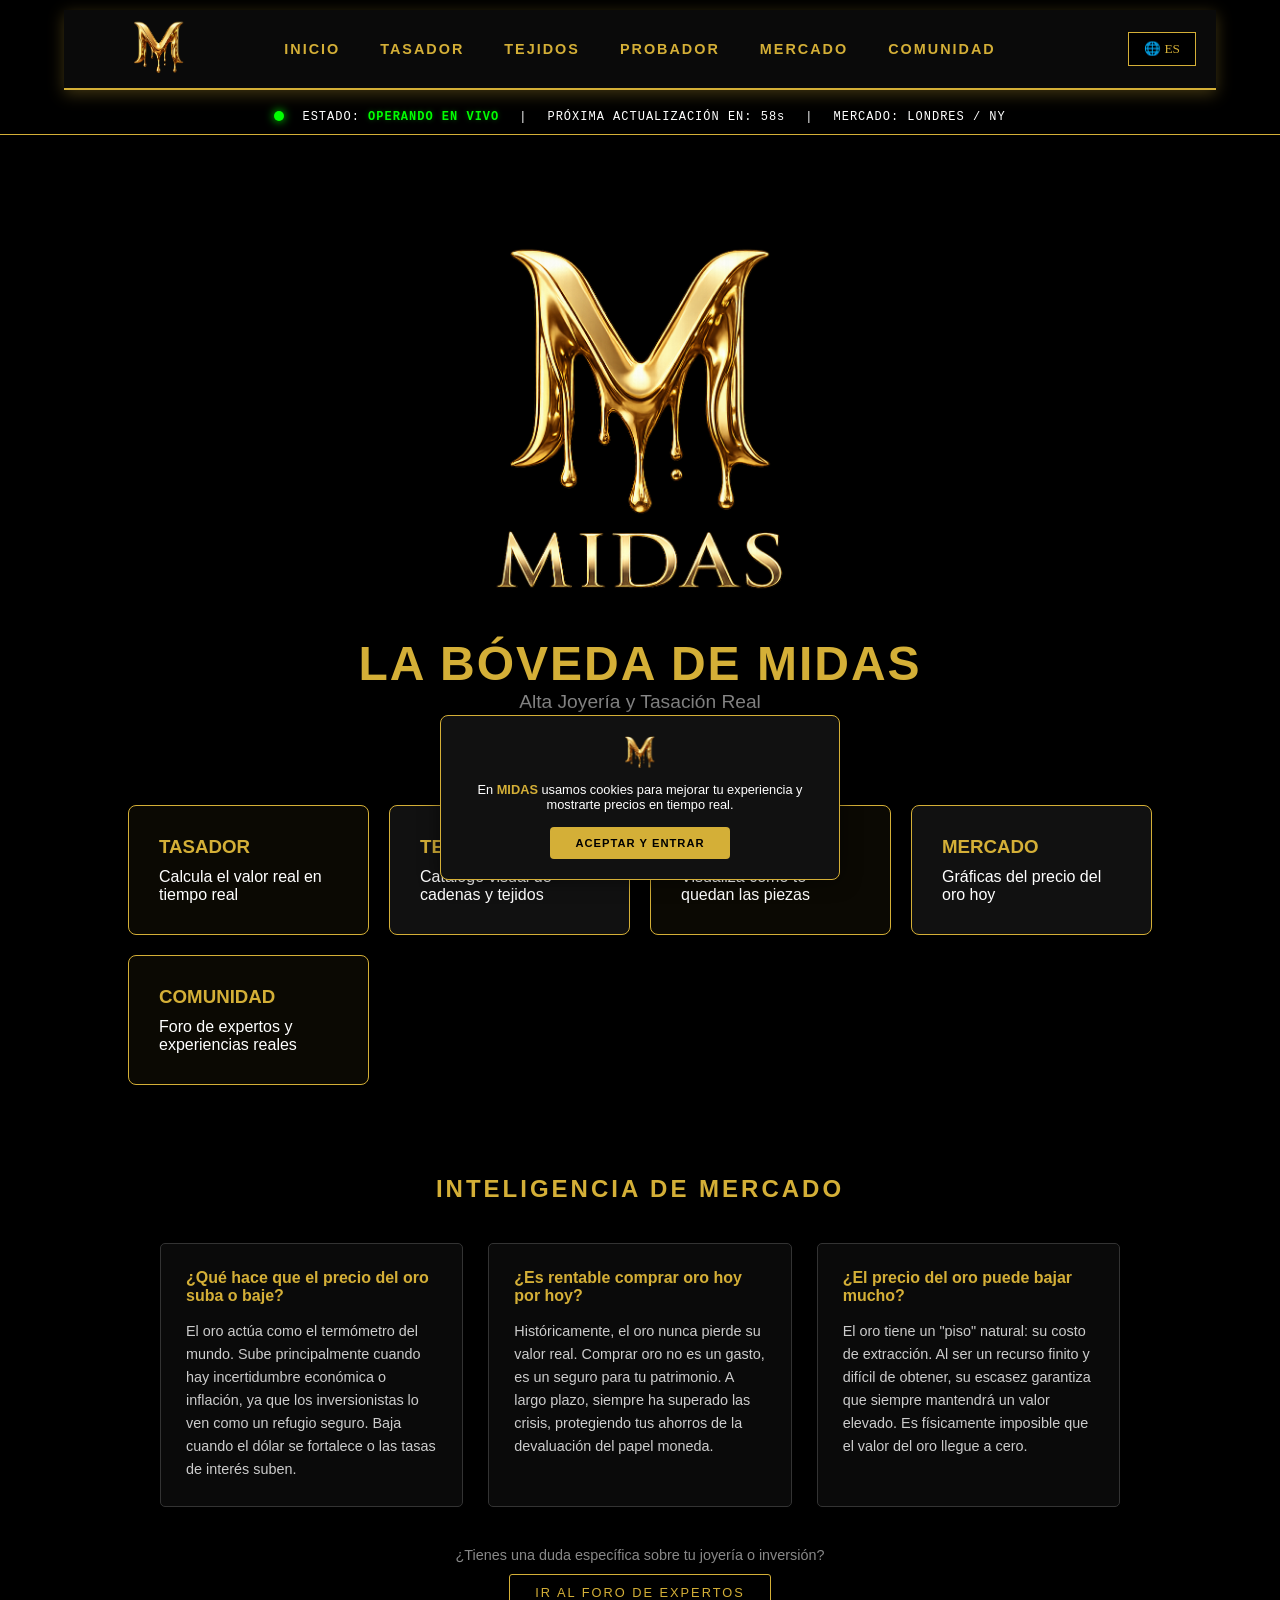
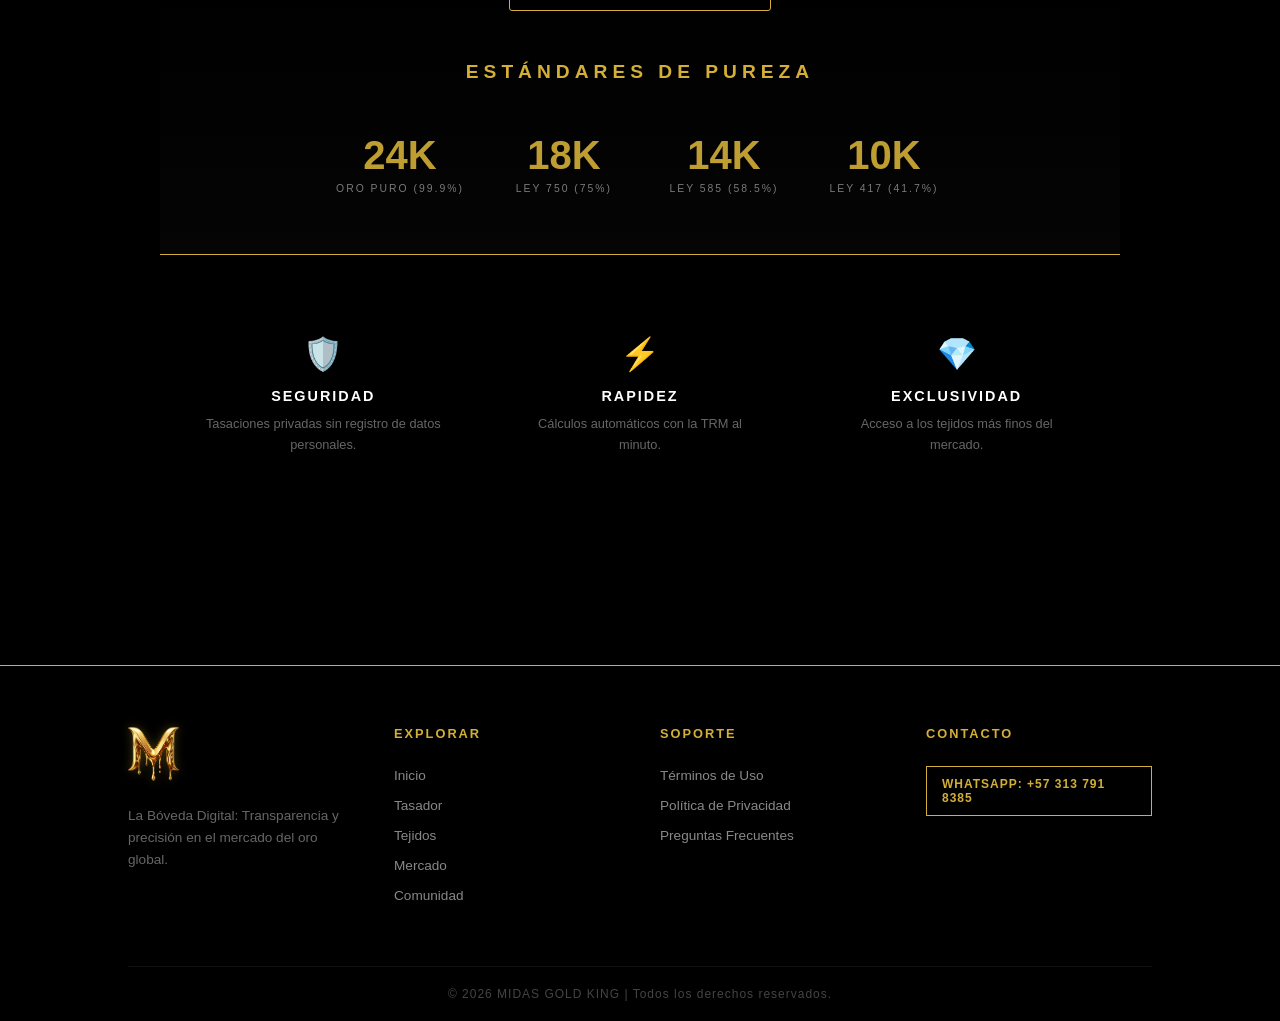
<file: index.html>
<!DOCTYPE html>
<html lang="es">
<head>
<meta charset="UTF-8">
    <meta name="viewport" content="width=device-width, initial-scale=1.0, maximum-scale=1.0, user-scalable=no">
    <title>MIDAS | Inicio</title>
    <link rel="stylesheet" href="style.css">
    <meta name="theme-color" content="#d4af37">
    <link rel="icon" href="midas_m.png" type="image/png">
    <link rel="canonical" href="https://bveda-midas.vercel.app/">

<meta property="og:title" content="MIDAS GOLD | La Bóveda Digital de Joyería Profesional">
<meta property="og:description" content="Joyería de alta gama y herramientas tecnológicas.">
<meta property="og:url" content="https://bveda-midas.vercel.app/">
<meta property="og:image" content="https://bveda-midas.vercel.app/lm.png">
<meta property="og:type" content="website">
</head>
<body>
    <div id="preloader-midas" style="position: fixed; top: 0; left: 0; width: 100%; height: 100%; background: #000; display: flex; flex-direction: column; justify-content: center; align-items: center; z-index: 9999; transition: opacity 0.5s ease-out;">
    <img src="midas_m.png" alt="M" style="width: 80px; filter: drop-shadow(0 0 10px #d4af37); animation: latido 1.5s infinite ease-in-out;">
    <p style="color: #d4af37; font-family: sans-serif; font-size: 0.8em; letter-spacing: 4px; margin-top: 20px; text-transform: uppercase;">Iniciando Bóveda...</p>
</div>
    <header>
    <nav class="navbar">
        <div class="logo-container">
            <a href="index.html">
                <img src="midas_m.png" alt="M" class="logo-m">
            </a>
        </div>

        <div class="menu-hamburguesa" onclick="toggleMenu()">
            <span></span>
            <span></span>
            <span></span>
        </div>

        <ul class="menu" id="menuPrincipal">
            <li><a href="index.html">INICIO</a></li>
            <li><a href="tasador.html">TASADOR</a></li>
            <li><a href="tejidos.html">TEJIDOS</a></li>
            <li><a href="probador.html">PROBADOR</a></li>
            <li><a href="mercado.html">MERCADO</a></li>
            <li><a href="comunidad.html">COMUNIDAD</a></li>
        </ul>

            <div class="idioma-selector-nuevo">
            <button class="btn-idioma" onclick="toggleMenuIdioma()">
                <span id="idioma-actual">🌐 ES</span>
            </button>
            <div id="menu-idiomas" class="dropdown-idiomas">
                <div onclick="seleccionarIdioma('es')">🇪🇸 ESPAÑOL</div>
                <div onclick="seleccionarIdioma('en')">🇺🇸 ENGLISH</div>
                <div onclick="seleccionarIdioma('fr')">🇫🇷 FRANÇAIS</div>
                <div onclick="seleccionarIdioma('it')">🇮🇹 ITALIANO</div>
                <div onclick="seleccionarIdioma('pt')">🇵🇹 PORTUGUÊS</div>
                <div onclick="seleccionarIdioma('de')">🇩🇪 DEUTSCH</div>
                <div onclick="seleccionarIdioma('ru')">🇷🇺 РУССКИЙ</div>
                <div onclick="seleccionarIdioma('jp')">🇯🇵 日本語</div>
                <div onclick="seleccionarIdioma('cn')">🇨🇳 中文</div>
                <div onclick="seleccionarIdioma('ar')">SA العربية</div>
                <div onclick="seleccionarIdioma('hi')">🇮🇳 हिन्दी</div>
                <div onclick="seleccionarIdioma('tr')">TR TÜRKÇE</div>
                <div onclick="seleccionarIdioma('nl')">🇳🇱 NEDERLANDS</div>
                <div onclick="seleccionarIdioma('kr')">🇰🇷 한국어</div>
                <div onclick="seleccionarIdioma('pl')">🇵🇱 POLSKI</div>
                <div onclick="seleccionarIdioma('gr')">🇬🇷 ΕΛΛΗΝΙΚΑ</div>
                <div onclick="seleccionarIdioma('th')">🇹🇭 ไทย</div>
                <div onclick="seleccionarIdioma('vn')">🇻🇳 TIẾNG VIỆT</div>
                <div onclick="seleccionarIdioma('il')">🇮🇱 עברית</div>
                <div onclick="seleccionarIdioma('se')">🇸🇪 SVENSKA</div>
            </div>
        </div> </nav>
    </header>

    <div class="monitor-viva">
    <div class="contenedor-monitor">
        <div class="monitor-item">
            <span class="punto-pulso"></span>
            <span class="texto-blanco">ESTADO: <span class="texto-verde">OPERANDO EN VIVO</span></span>
        </div>

        <span class="separador ocultar-movil">|</span>

        <div class="monitor-item texto-blanco">
            PRÓXIMA ACTUALIZACIÓN EN: <span id="cuenta-regresiva" class="texto-dorado">60</span>s
        </div>

        <span class="separador ocultar-movil">|</span>

        <div class="monitor-item texto-gris">
            MERCADO: <span class="texto-blanco">LONDRES / NY</span>
        </div>
    </div>
</div>
</div>
<style>
@keyframes pulso-verde {
    0% { opacity: 1; transform: scale(1); }
    50% { opacity: 0.4; transform: scale(1.2); }
    100% { opacity: 1; transform: scale(1); }
}
</style>

    <main>
        <section class="hero">
    <div class="contenedor-logo-expansion" onclick="mostrarProposito(event)">
        <img src="midas_logo.png" alt="MIDAS Logo" class="logo-principal">
        <div class="estallido-luz"></div> 
    </div>
    <h1 id="bienvenida-titulo">LA BÓVEDA DIGITAL</h1>
    <p id="bienvenida-sub">Tu centro de mando para el mercado del oro</p>
</section>

     <section class="grid-herramientas">
    <a href="tasador.html" class="tarjeta" style="border-color: #d4af37; background: rgba(212, 175, 55, 0.05);">
        <h3>TASADOR</h3>
        <p>Calcula el valor real en tiempo real</p>
    </a>
    <a href="tejidos.html" class="tarjeta">
        <h3>TEJIDOS</h3>
        <p>Catálogo visual de cadenas y tejidos</p>
    </a>
    <a href="probador.html" class="tarjeta" style="border-color: #d4af37; background: rgba(212, 175, 55, 0.05);">
        <h3>PROBADOR</h3>
        <p>Visualiza cómo te quedan las piezas</p>
    </a>
    <a href="mercado.html" class="tarjeta">
        <h3>MERCADO</h3>
        <p>Gráficas del precio del oro hoy</p>
    </a>
    <a href="comunidad.html" class="tarjeta" style="border-color: #d4af37; background: rgba(212, 175, 55, 0.05);">
        <h3 style="color: #d4af37;">COMUNIDAD</h3>
        <p>Foro de expertos y experiencias reales</p>
    </a>
</section>

        <section class="seccion-info-dorada" style="padding: 50px 20px; max-width: 1000px; margin: 0 auto;">
    <h2 style="color: #d4af37; text-align: center; letter-spacing: 3px; margin-bottom: 40px; font-size: 1.5em;">INTELIGENCIA DE MERCADO</h2>
    
    <div class="faq-grid" style="display: grid; grid-template-columns: repeat(auto-fit, minmax(280px, 1fr)); gap: 25px;">
        
        <div style="background: rgba(20, 20, 20, 0.5); border: 1px solid #333; padding: 25px; border-radius: 5px; transition: 0.3s;" onmouseover="this.style.borderColor='#d4af37'" onmouseout="this.style.borderColor='#333'">
            <h4 style="color: #d4af37; margin-bottom: 15px; font-size: 1em;">¿Qué hace que el precio del oro suba o baje?</h4>
            <p style="color: #ccc; font-size: 0.9em; line-height: 1.6;">El oro actúa como el termómetro del mundo. Sube principalmente cuando hay incertidumbre económica o inflación, ya que los inversionistas lo ven como un refugio seguro. Baja cuando el dólar se fortalece o las tasas de interés suben.</p>
        </div>

        <div style="background: rgba(20, 20, 20, 0.5); border: 1px solid #333; padding: 25px; border-radius: 5px; transition: 0.3s;" onmouseover="this.style.borderColor='#d4af37'" onmouseout="this.style.borderColor='#333'">
            <h4 style="color: #d4af37; margin-bottom: 15px; font-size: 1em;">¿Es rentable comprar oro hoy por hoy?</h4>
            <p style="color: #ccc; font-size: 0.9em; line-height: 1.6;">Históricamente, el oro nunca pierde su valor real. Comprar oro no es un gasto, es un seguro para tu patrimonio. A largo plazo, siempre ha superado las crisis, protegiendo tus ahorros de la devaluación del papel moneda.</p>
        </div>

        <div style="background: rgba(20, 20, 20, 0.5); border: 1px solid #333; padding: 25px; border-radius: 5px; transition: 0.3s;" onmouseover="this.style.borderColor='#d4af37'" onmouseout="this.style.borderColor='#333'">
            <h4 style="color: #d4af37; margin-bottom: 15px; font-size: 1em;">¿El precio del oro puede bajar mucho?</h4>
            <p style="color: #ccc; font-size: 0.9em; line-height: 1.6;">El oro tiene un "piso" natural: su costo de extracción. Al ser un recurso finito y difícil de obtener, su escasez garantiza que siempre mantendrá un valor elevado. Es físicamente imposible que el valor del oro llegue a cero.</p>
        </div>

    </div>

    <div style="text-align: center; margin-top: 40px;">
    <p style="color: #888; font-size: 0.9em; margin-bottom: 20px;">¿Tienes una duda específica sobre tu joyería o inversión?</p>
    <a href="comunidad.html" style="color: #d4af37; text-decoration: none; border: 1px solid #d4af37; padding: 10px 25px; border-radius: 3px; font-size: 0.8em; letter-spacing: 2px; transition: 0.3s;" onmouseover="this.style.background='#d4af37'; this.style.color='#000'" onmouseout="this.style.background='transparent'; this.style.color='#d4af37'">
        IR AL FORO DE EXPERTOS
    </a>
</div>

    <section style="padding: 60px 20px; background: linear-gradient(to bottom, #000, #050505); text-align: center;">
    <h2 style="color: #d4af37; letter-spacing: 5px; margin-bottom: 50px; font-size: 1.2em;">ESTÁNDARES DE PUREZA</h2>
    <div style="display: flex; flex-wrap: wrap; justify-content: center; gap: 40px; opacity: 0.9;">
        <div style="min-width: 120px;">
            <h1 style="color: #d4af37; margin: 0; font-size: 2.5em;">24K</h1>
            <p style="color: #888; font-size: 0.65em; letter-spacing: 2px; margin-top: 5px;">ORO PURO (99.9%)</p>
        </div>
        <div style="min-width: 120px;">
            <h1 style="color: #d4af37; margin: 0; font-size: 2.5em;">18K</h1>
            <p style="color: #888; font-size: 0.65em; letter-spacing: 2px; margin-top: 5px;">LEY 750 (75%)</p>
        </div>
        <div style="min-width: 120px;">
            <h1 style="color: #d4af37; margin: 0; font-size: 2.5em;">14K</h1>
            <p style="color: #888; font-size: 0.65em; letter-spacing: 2px; margin-top: 5px;">LEY 585 (58.5%)</p>
        </div>
        <div style="min-width: 120px;">
            <h1 style="color: #d4af37; margin: 0; font-size: 2.5em;">10K</h1>
            <p style="color: #888; font-size: 0.65em; letter-spacing: 2px; margin-top: 5px;">LEY 417 (41.7%)</p>
        </div>
    </div>
</section>

<section style="padding: 60px 20px; display: grid; grid-template-columns: repeat(auto-fit, minmax(200px, 1fr)); gap: 30px; background: #000; border-top: 1px solid #d4af37;">
    <div style="text-align: center; padding: 20px;">
        <div style="color: #d4af37; font-size: 2em; margin-bottom: 15px;">🛡️</div>
        <h4 style="color: #fff; font-size: 0.9em; margin-bottom: 10px; letter-spacing: 2px;">SEGURIDAD</h4>
        <p style="color: #666; font-size: 0.8em; line-height: 1.6;">Tasaciones privadas sin registro de datos personales.</p>
    </div>
    <div style="text-align: center; padding: 20px;">
        <div style="color: #d4af37; font-size: 2em; margin-bottom: 15px;">⚡</div>
        <h4 style="color: #fff; font-size: 0.9em; margin-bottom: 10px; letter-spacing: 2px;">RAPIDEZ</h4>
        <p style="color: #666; font-size: 0.8em; line-height: 1.6;">Cálculos automáticos con la TRM al minuto.</p>
    </div>
    <div style="text-align: center; padding: 20px;">
        <div style="color: #d4af37; font-size: 2em; margin-bottom: 15px;">💎</div>
        <h4 style="color: #fff; font-size: 0.9em; margin-bottom: 10px; letter-spacing: 2px;">EXCLUSIVIDAD</h4>
        <p style="color: #666; font-size: 0.8em; line-height: 1.6;">Acceso a los tejidos más finos del mercado.</p>
    </div>
</section>
</section>

    <div id="seccion-proposito" class="modal-proposito">
        <div class="contenido-proposito">
            <span class="cerrar-proposito" onclick="cerrarProposito()">&times;</span>
            <h2>EL MANIFIESTO MIDAS</h2>
            <div class="linea-dorada"></div>
            <p><strong>Nuestra Misión:</strong> Democratizar el acceso a la información experta en el sector joyero. En un mercado de sombras, MIDAS es la luz que garantiza la transparencia.</p>
            <p><strong>Proyección:</strong> Nos proyectamos como el tasador global definitivo, integrando inteligencia artificial para autenticar piezas de 18k y 24k en segundos.</p>
            <p><strong>El Legado:</strong> No solo vendemos tecnología; blindamos la confianza de cada inversionista y amante del oro.</p>
        </div>
    </div>

    <script src="script.js"></script>

     <footer class="footer-midas">
    <div class="footer-container">
        <div class="footer-section">
            <img src="midas_m.png" alt="Midas Logo" class="footer-logo">
            <p class="footer-text">La Bóveda Digital: Transparencia y precisión en el mercado del oro global.</p>
        </div>
        
        <div class="footer-section">
    <h4>EXPLORAR</h4>
    <ul>
        <li><a href="index.html">Inicio</a></li>
        <li><a href="tasador.html">Tasador</a></li>
        <li><a href="tejidos.html">Tejidos</a></li>
        <li><a href="mercado.html">Mercado</a></li>
        <li><a href="comunidad.html">Comunidad</a></li> </ul>
</div>
        <div class="footer-section">
            <h4>SOPORTE</h4>
            <ul>
                <li><a href="javascript:void(0)" onclick="abrirLegal('terminos')">Términos de Uso</a></li>
                <li><a href="javascript:void(0)" onclick="abrirLegal('privacidad')">Política de Privacidad</a></li>
                <li><a href="javascript:void(0)" onclick="abrirLegal('faq')">Preguntas Frecuentes</a></li>
            </ul>
        </div>

        <div class="footer-section">
            <h4>CONTACTO</h4>
            <div class="social-links">
                <a href="https://wa.me/573137918385" target="_blank" class="wa-link">
                    WHATSAPP: +57 313 791 8385
                </a>
            </div>
        </div>
    </div>
    
    <div class="footer-bottom">
        <p>© 2026 MIDAS GOLD KING | Todos los derechos reservados.</p>
    </div>
</footer>
<div id="modal-legal" style="display:none; position:fixed; z-index:20000; left:0; top:0; width:100%; height:100%; background: rgba(0,0,0,0.95); backdrop-filter: blur(8px);">
    
    <div style="background: #111; border: 1px solid #d4af37; margin: 5% auto; padding: 30px; width: 85%; max-width: 500px; color: #fff; border-radius: 10px; position: relative; box-shadow: 0 0 30px rgba(212, 175, 55, 0.2); 
        max-height: 80vh; overflow-y: auto;"> <span onclick="cerrarLegal()" style="position: absolute; top: 10px; right: 20px; color: #d4af37; font-size: 30px; cursor: pointer;">&times;</span>
        
        <div id="contenido-legal"></div> <div style="text-align: center; margin-top: 20px;">
            <button onclick="cerrarLegal()" style="background:#d4af37; color:#000; border:none; padding:10px 20px; font-weight:bold; cursor:pointer; text-transform:uppercase;">Entendido</button>
        </div>
    </div>
</div>
<div id="aviso-cookies" style="position: fixed; bottom: 20px; left: 50%; transform: translateX(-50%); width: 90%; max-width: 400px; background: #111; border: 1px solid #d4af37; padding: 20px; text-align: center; z-index: 10001; border-radius: 8px; box-shadow: 0 0 20px rgba(0,0,0,0.5); display: none;">
    <img src="midas_m.png" alt="M" style="width: 30px; margin-bottom: 10px;">
    <p style="color: #fff; font-family: sans-serif; font-size: 0.8em; margin-bottom: 15px;">
        En <span style="color: #d4af37; font-weight: bold;">MIDAS</span> usamos cookies para mejorar tu experiencia y mostrarte precios en tiempo real.
    </p>
    <button onclick="aceptarCookies()" style="background: #d4af37; color: #000; border: none; padding: 10px 25px; font-weight: bold; cursor: pointer; border-radius: 4px; text-transform: uppercase; font-size: 0.7em; letter-spacing: 1px;">
        Aceptar y Entrar
    </button>
</div>
<div id="google_translate_element" style="display:none;"></div>

<script type="text/javascript">
    function googleTranslateElementInit() {
        new google.translate.TranslateElement({
            pageLanguage: 'es',
            autoDisplay: false
        }, 'google_translate_element');

       
        setInterval(function() {
           
            const barra = document.querySelector('.goog-te-banner-frame');
            if (barra) {
                barra.style.display = 'none';
                barra.remove(); 
            }
            
            document.body.style.top = "0px";
            document.documentElement.style.marginTop = "0px";
        }, 500); 
    }
</script>

<script type="text/javascript" src="https://translate.google.com/translate_a/element.js?cb=googleTranslateElementInit"></script>

</body>
</html>
</file>
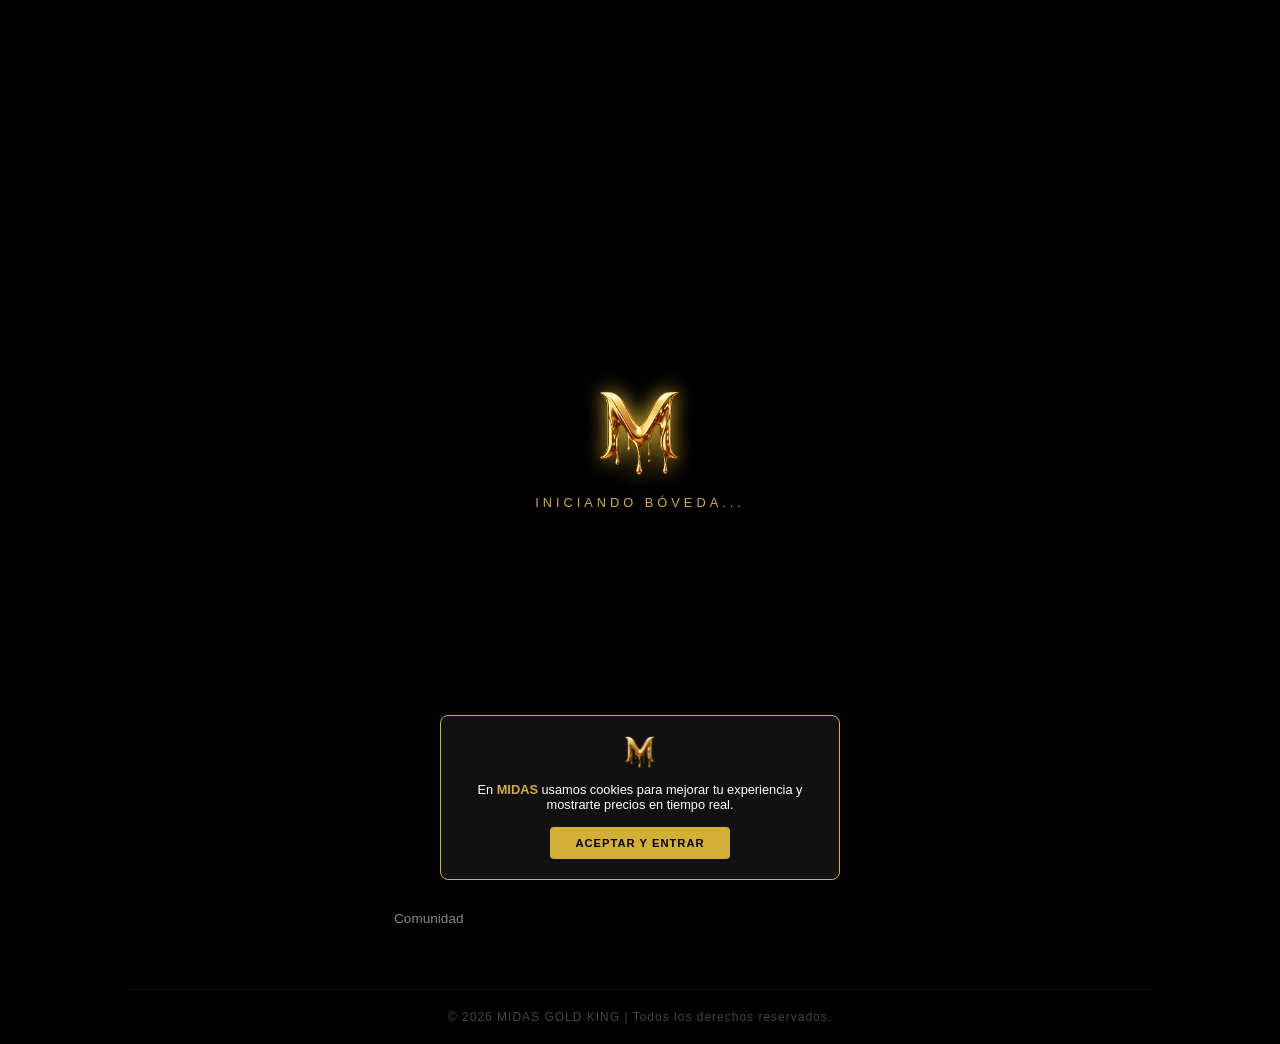
<file: comunidad.html>
<!DOCTYPE html>
<html lang="es">
<head>
    <meta charset="UTF-8">
    <meta name="viewport" content="width=device-width, initial-scale=1.0">
    <title>MIDAS | comunidad</title>
    <link rel="stylesheet" href="style.css">
    <meta name="theme-color" content="#d4af37">
    <link rel="icon" href="midas_m.png" type="image/png">
    <link rel="canonical" href="https://bveda-midas.vercel.app/">
    
<meta property="og:title" content="MIDAS | Contacto y Asesoría Personalizada">
<meta property="og:description" content="Habla con nosotros para tus proyectos de joyería personalizada.">
<meta property="og:url" content="https://bveda-midas.vercel.app/">
<meta property="og:image" content="https://bveda-midas.vercel.app/lm.png">
<meta property="og:type" content="website">
</head>
<body style="background: #000; color: #fff; font-family: sans-serif;">

    <div id="preloader-midas" style="position: fixed; top: 0; left: 0; width: 100%; height: 100%; background: #000; display: flex; flex-direction: column; justify-content: center; align-items: center; z-index: 9999; transition: opacity 0.5s ease-out;">
    <img src="midas_m.png" alt="M" style="width: 80px; filter: drop-shadow(0 0 10px #d4af37); animation: latido 1.5s infinite ease-in-out;">
    <p style="color: #d4af37; font-family: sans-serif; font-size: 0.8em; letter-spacing: 4px; margin-top: 20px; text-transform: uppercase;">Iniciando Bóveda...</p>
</div>

 <header>
        <nav class="navbar">
        <div class="logo-container">
            <a href="index.html">
                <img src="midas_m.png" alt="M" class="logo-m">
            </a>
        </div>

        <div class="menu-hamburguesa" onclick="toggleMenu()">
            <span></span>
            <span></span>
            <span></span>
        </div>

        <ul class="menu" id="menuPrincipal">
            <li><a href="index.html">INICIO</a></li>
            <li><a href="tasador.html">TASADOR</a></li>
            <li><a href="tejidos.html">TEJIDOS</a></li>
            <li><a href="probador.html">PROBADOR</a></li>
            <li><a href="mercado.html">MERCADO</a></li>
            <li><a href="comunidad.html">COMUNIDAD</a></li>
        </ul>

           <div class="idioma-selector-nuevo">
            <button class="btn-idioma" onclick="toggleMenuIdioma()">
                <span id="idioma-actual">🌐 ES</span>
            </button>
            <div id="menu-idiomas" class="dropdown-idiomas">
                <div onclick="seleccionarIdioma('es')">🇪🇸 ESPAÑOL</div>
                <div onclick="seleccionarIdioma('en')">🇺🇸 ENGLISH</div>
                <div onclick="seleccionarIdioma('fr')">🇫🇷 FRANÇAIS</div>
                <div onclick="seleccionarIdioma('it')">🇮🇹 ITALIANO</div>
                <div onclick="seleccionarIdioma('pt')">🇵🇹 PORTUGUÊS</div>
                <div onclick="seleccionarIdioma('de')">🇩🇪 DEUTSCH</div>
                <div onclick="seleccionarIdioma('ru')">🇷🇺 РУССКИЙ</div>
                <div onclick="seleccionarIdioma('jp')">🇯🇵 日本語</div>
                <div onclick="seleccionarIdioma('cn')">🇨🇳 中文</div>
                <div onclick="seleccionarIdioma('ar')">SA العربية</div>
                <div onclick="seleccionarIdioma('hi')">🇮🇳 हिन्दी</div>
                <div onclick="seleccionarIdioma('tr')">TR TÜRKÇE</div>
                <div onclick="seleccionarIdioma('nl')">🇳🇱 NEDERLANDS</div>
                <div onclick="seleccionarIdioma('kr')">🇰🇷 한국어</div>
                <div onclick="seleccionarIdioma('pl')">🇵🇱 POLSKI</div>
                <div onclick="seleccionarIdioma('gr')">🇬🇷 ΕΛΛΗΝΙΚΑ</div>
                <div onclick="seleccionarIdioma('th')">🇹🇭 ไทย</div>
                <div onclick="seleccionarIdioma('vn')">🇻🇳 TIẾNG VIỆT</div>
                <div onclick="seleccionarIdioma('il')">🇮🇱 עברית</div>
                <div onclick="seleccionarIdioma('se')">🇸🇪 SVENSKA</div>
            </div>
        </div> </nav>
    </header>

    <style>
@keyframes pulso-verde {
    0% { opacity: 1; transform: scale(1); }
    50% { opacity: 0.4; transform: scale(1.2); }
    100% { opacity: 1; transform: scale(1); }
}
</style>

    <main style="max-width: 1200px; margin: 0 auto; padding: 20px; display: grid; grid-template-columns: repeat(auto-fit, minmax(320px, 1fr)); gap: 40px;">
    
    <section id="foro-consultas">
        <h2 style="color: #d4af37; border-bottom: 1px solid #333; padding-bottom: 15px; font-size: 1.2em; letter-spacing: 2px; text-transform: uppercase;">👑 Consultas al Experto</h2>
        
        <button onclick="abrirFormularioDuda()" style="width: 100%; margin-top: 20px; background: transparent; border: 1px solid #d4af37; color: #d4af37; padding: 15px; cursor: pointer; letter-spacing: 2px; font-weight: bold; transition: 0.3s;" onmouseover="this.style.background='#d4af37'; this.style.color='#000'" onmouseout="this.style.background='transparent'; this.style.color='#d4af37'">
            NUEVA CONSULTA 
        </button>

        <div class="info-extra-midas" style="margin-top: 30px; padding: 20px; border-left: 2px solid #d4af37; background: rgba(212, 175, 55, 0.05);">
    <h4 style="color: #d4af37; letter-spacing: 2px; font-size: 0.9em;">AVISO DE SEGURIDAD</h4>
    <p style="color: #888; font-size: 0.8em; line-height: 1.5;">
        Toda consulta enviada a través de este portal es cifrada y procesada directamente por nuestra oficina técnica en Colombia. Garantizamos discreción total en sus activos.
    </p>
</div>

        <div id="modal-consulta" style="display:none; position:fixed; z-index:99999; left:0; top:0; width:100%; height:100%; background: rgba(0,0,0,0.9); backdrop-filter: blur(10px);">
            <div style="background: #111; border: 1px solid #d4af37; margin: 10% auto; padding: 30px; width: 90%; max-width: 450px; text-align: center; border-radius: 8px;">
                <h3 style="color: #d4af37; letter-spacing: 3px; margin-bottom: 10px;">NUEVA CONSULTA</h3>
                <p style="color: #666; font-size: 0.8em; margin-bottom: 25px;">Tu duda será analizada por la inteligencia de MIDAS.</p>
                
                <form id="form-comunidad-midas" action="https://formspree.io/f/mzdjnzzn" method="POST">
                    <input type="text" name="usuario" placeholder="Tu nombre o usuario" required style="width: 100%; background: #000; border: 1px solid #333; color: #fff; padding: 12px; margin-bottom: 15px; font-family: monospace;">
                    <input type="email" name="email" placeholder="Tu correo electrónico" required style="width: 100%; background: #000; border: 1px solid #333; color: #fff; padding: 12px; margin-bottom: 15px; font-family: monospace;">
                    <textarea name="consulta" placeholder="Escribe tu duda técnica aquí..." rows="4" required style="width: 100%; background: #000; border: 1px solid #333; color: #fff; padding: 12px; margin-bottom: 20px; font-family: sans-serif; resize: none;"></textarea>
                    <button type="submit" id="btn-enviar-midas" style="background: #d4af37; color: #000; border: none; padding: 15px 30px; font-weight: bold; cursor: pointer; width: 100%; letter-spacing: 2px;">ENVIAR A LA BÓVEDA</button>
                </form>
                <p onclick="cerrarModales()" style="color: #555; cursor: pointer; margin-top: 20px; font-size: 0.7em; letter-spacing: 1px;">[ DESCARTAR ]</p>
            </div>
        </div>
    </section>

    <section id="experiencias-inversion">
        <h2 style="color: #d4af37; border-bottom: 1px solid #333; padding-bottom: 15px; font-size: 1.2em; letter-spacing: 2px; text-transform: uppercase;">💎 Bitácora de Éxito</h2>
        
        <div id="contenedor-testimonios" style="margin-top: 20px; display: flex; flex-direction: column; gap: 20px;">
            <div style="background: #0a0a0a; border-left: 3px solid #d4af37; padding: 20px; border-radius: 0 5px 5px 0;">
                <p style="color: #ccc; font-size: 0.9em; line-height: 1.6; font-style: italic;">"Gracias al tasador de MIDAS pude negociar mi cadena de 18k a un precio justo. La transparencia es total."</p>
                <p style="color: #d4af37; font-size: 0.75em; margin-top: 10px; font-weight: bold; letter-spacing: 1px;">- INVERSIONISTA ANÓNIMO</p>
            </div>
            
            <div style="background: rgba(20,20,20,0.5); border-left: 3px solid #d4af37; padding: 20px; border-radius: 0 5px 5px 0;">
                <p style="color: #ccc; font-size: 0.9em; line-height: 1.6; font-style: italic;">"Pude vender una cadena antigua al precio justo de hoy. La transparencia de esta web no tiene competencia."</p>
                <p style="color: #d4af37; font-size: 0.75em; margin-top: 10px; font-weight: bold; letter-spacing: 1px;">- CLIENTE VERIFICADO</p>
            </div>
        </div>

        <button onclick="window.location.href='https://wa.me/573137918385?text=Hola%20MIDAS,%20quiero%20compartir%20mi%20experiencia%20con%20el%20oro'" style="width: 100%; margin-top: 20px; background: #111; border: 1px solid #333; color: #888; padding: 15px; cursor: pointer; letter-spacing: 2px; font-size: 0.8em; transition: 0.3s;" onmouseover="this.style.borderColor='#d4af37'; this.style.color='#d4af37'">
            COMPARTIR MI EXPERIENCIA
        </button>
    </section>

</main>

    <script src="script.js"></script>

    <div style="background: rgba(20,20,20,0.5); border-left: 3px solid #d4af37; padding: 20px; margin-top: 15px;">
    <p style="color: #ccc; font-size: 0.9em; line-height: 1.6; font-style: italic;">"Gracias al Tasador pude vender una cadena antigua al precio justo de hoy. La transparencia de esta web no tiene competencia."</p>
    <p style="color: #d4af37; font-size: 0.75em; margin-top: 10px; font-weight: bold; letter-spacing: 1px;">- CLIENTE VERIFICADO</p>
</div>
    
     <footer class="footer-midas">
    <div class="footer-container">
        <div class="footer-section">
            <img src="midas_m.png" alt="Midas Logo" class="footer-logo">
            <p class="footer-text">La Bóveda Digital: Transparencia y precisión en el mercado del oro global.</p>
        </div>
        
        <div class="footer-section">
            <h4>EXPLORAR</h4>
            <ul>
                <li><a href="index.html">Inicio</a></li>
                <li><a href="tasador.html">Tasador</a></li>
                <li><a href="tejidos.html">Tejidos</a></li>
                <li><a href="mercado.html">Mercado</a></li>
                <li><a href="comunidad.html">Comunidad</a></li> 
            </ul>
        </div>

        <div class="footer-section">
            <h4>SOPORTE</h4>
            <ul>
                <li><a href="javascript:void(0)" onclick="abrirLegal('terminos')">Términos de Uso</a></li>
                <li><a href="javascript:void(0)" onclick="abrirLegal('privacidad')">Política de Privacidad</a></li>
                <li><a href="javascript:void(0)" onclick="abrirLegal('faq')">Preguntas Frecuentes</a></li>
            </ul>
        </div>

        <div class="footer-section">
            <h4>CONTACTO</h4>
            <div class="social-links">
                <a href="https://wa.me/573137918385" target="_blank" class="wa-link">
                    WHATSAPP: +57 313 791 8385
                </a>
            </div>
        </div>
    </div>
    
    <div class="footer-bottom">
        <p>© 2026 MIDAS GOLD KING | Todos los derechos reservados.</p>
    </div>
</footer>

    
    <div id="modal-legal" style="display:none; position:fixed; z-index:40000; left:0; top:0; width:100%; height:100%; background: rgba(0,0,0,0.95); backdrop-filter: blur(8px);">
    <div style="background: #111; border: 1px solid #d4af37; margin: 5% auto; padding: 30px; width: 85%; max-width: 500px; color: #fff; border-radius: 10px; position: relative; box-shadow: 0 0 30px rgba(212, 175, 55, 0.2); max-height: 80vh; overflow-y: auto;">
        
        <span onclick="cerrarLegal()" style="position: absolute; top: 10px; right: 20px; color: #d4af37; font-size: 30px; cursor: pointer;">&times;</span>
        
        <div id="contenido-legal"></div> 

        <div style="text-align: center; margin-top: 20px;">
            <button onclick="cerrarLegal()" style="background:#d4af37; color:#000; border:none; padding:10px 20px; font-weight:bold; cursor:pointer; text-transform:uppercase;">Entendido</button>
        </div>
    </div>
</div>

<div id="modal-consulta" style="display:none; position:fixed; z-index:50000; left:0; top:0; width:100%; height:100%; background: rgba(0,0,0,0.9); backdrop-filter: blur(10px);">
    <div style="background: #111; border: 1px solid #d4af37; margin: 10% auto; padding: 30px; width: 90%; max-width: 450px; text-align: center; border-radius: 8px;">
        <h3 style="color: #d4af37; letter-spacing: 3px; margin-bottom: 10px;">NUEVA CONSULTA</h3>
        <p style="color: #666; font-size: 0.8em; margin-bottom: 25px;">Tu duda será analizada por la inteligencia de MIDAS.</p>
        
        <form action="https://formspree.io/f/goldkingmidas245@gmail.com" method="POST">
            <input type="text" name="usuario" placeholder="Tu nombre o usuario" required style="width: 100%; background: #000; border: 1px solid #333; color: #fff; padding: 12px; margin-bottom: 15px; font-family: monospace;">
            <input type="email" name="email" placeholder="Tu correo electrónico" required style="width: 100%; background: #000; border: 1px solid #333; color: #fff; padding: 12px; margin-bottom: 15px; font-family: monospace;">
            <textarea name="consulta" placeholder="Escribe tu duda técnica aquí..." rows="4" required style="width: 100%; background: #000; border: 1px solid #333; color: #fff; padding: 12px; margin-bottom: 20px; font-family: sans-serif;"></textarea>
            
            <input type="hidden" name="_subject" value="Nueva Consulta Técnica - MIDAS GOLD">
            <input type="hidden" name="_next" value="https://www.midasgoldking.com/comunidad.html"> 
            
            <button type="submit" style="background: #d4af37; color: #000; border: none; padding: 15px 30px; font-weight: bold; cursor: pointer; width: 100%; letter-spacing: 2px;">ENVIAR A LA BÓVEDA</button>
        </form>
        
        <p onclick="cerrarModales()" style="color: #555; cursor: pointer; margin-top: 20px; font-size: 0.7em; letter-spacing: 1px;">DESCARTAR</p>
    </div>
</div>

    <div id="aviso-cookies" style="position: fixed; bottom: 20px; left: 50%; transform: translateX(-50%); width: 90%; max-width: 400px; background: #111; border: 1px solid #d4af37; padding: 20px; text-align: center; z-index: 10001; border-radius: 8px; box-shadow: 0 0 20px rgba(0,0,0,0.5); display: none;">
    <img src="midas_m.png" alt="M" style="width: 30px; margin-bottom: 10px;">
    <p style="color: #fff; font-family: sans-serif; font-size: 0.8em; margin-bottom: 15px;">
        En <span style="color: #d4af37; font-weight: bold;">MIDAS</span> usamos cookies para mejorar tu experiencia y mostrarte precios en tiempo real.
    </p>
    <button onclick="aceptarCookies()" style="background: #d4af37; color: #000; border: none; padding: 10px 25px; font-weight: bold; cursor: pointer; border-radius: 4px; text-transform: uppercase; font-size: 0.7em; letter-spacing: 1px;">
        Aceptar y Entrar
    </button>
</div>

<script>
    
    function abrirFormularioDuda() { 
        document.getElementById('modal-consulta').style.display = 'block'; 
    }
    function cerrarModales() { 
        document.getElementById('modal-consulta').style.display = 'none'; 
    }
    
</script>
<div id="google_translate_element" style="display:none;"></div>

<script type="text/javascript">
    function googleTranslateElementInit() {
        new google.translate.TranslateElement({
            pageLanguage: 'es',
            autoDisplay: false
        }, 'google_translate_element');

        setInterval(function() {
            
            const barra = document.querySelector('.goog-te-banner-frame');
            if (barra) {
                barra.style.display = 'none';
                barra.remove(); 
            }
            
            document.body.style.top = "0px";
            document.documentElement.style.marginTop = "0px";
        }, 500); 
    }
</script>

<script type="text/javascript" src="https://translate.google.com/translate_a/element.js?cb=googleTranslateElementInit"></script>

</body>
</html>
</file>
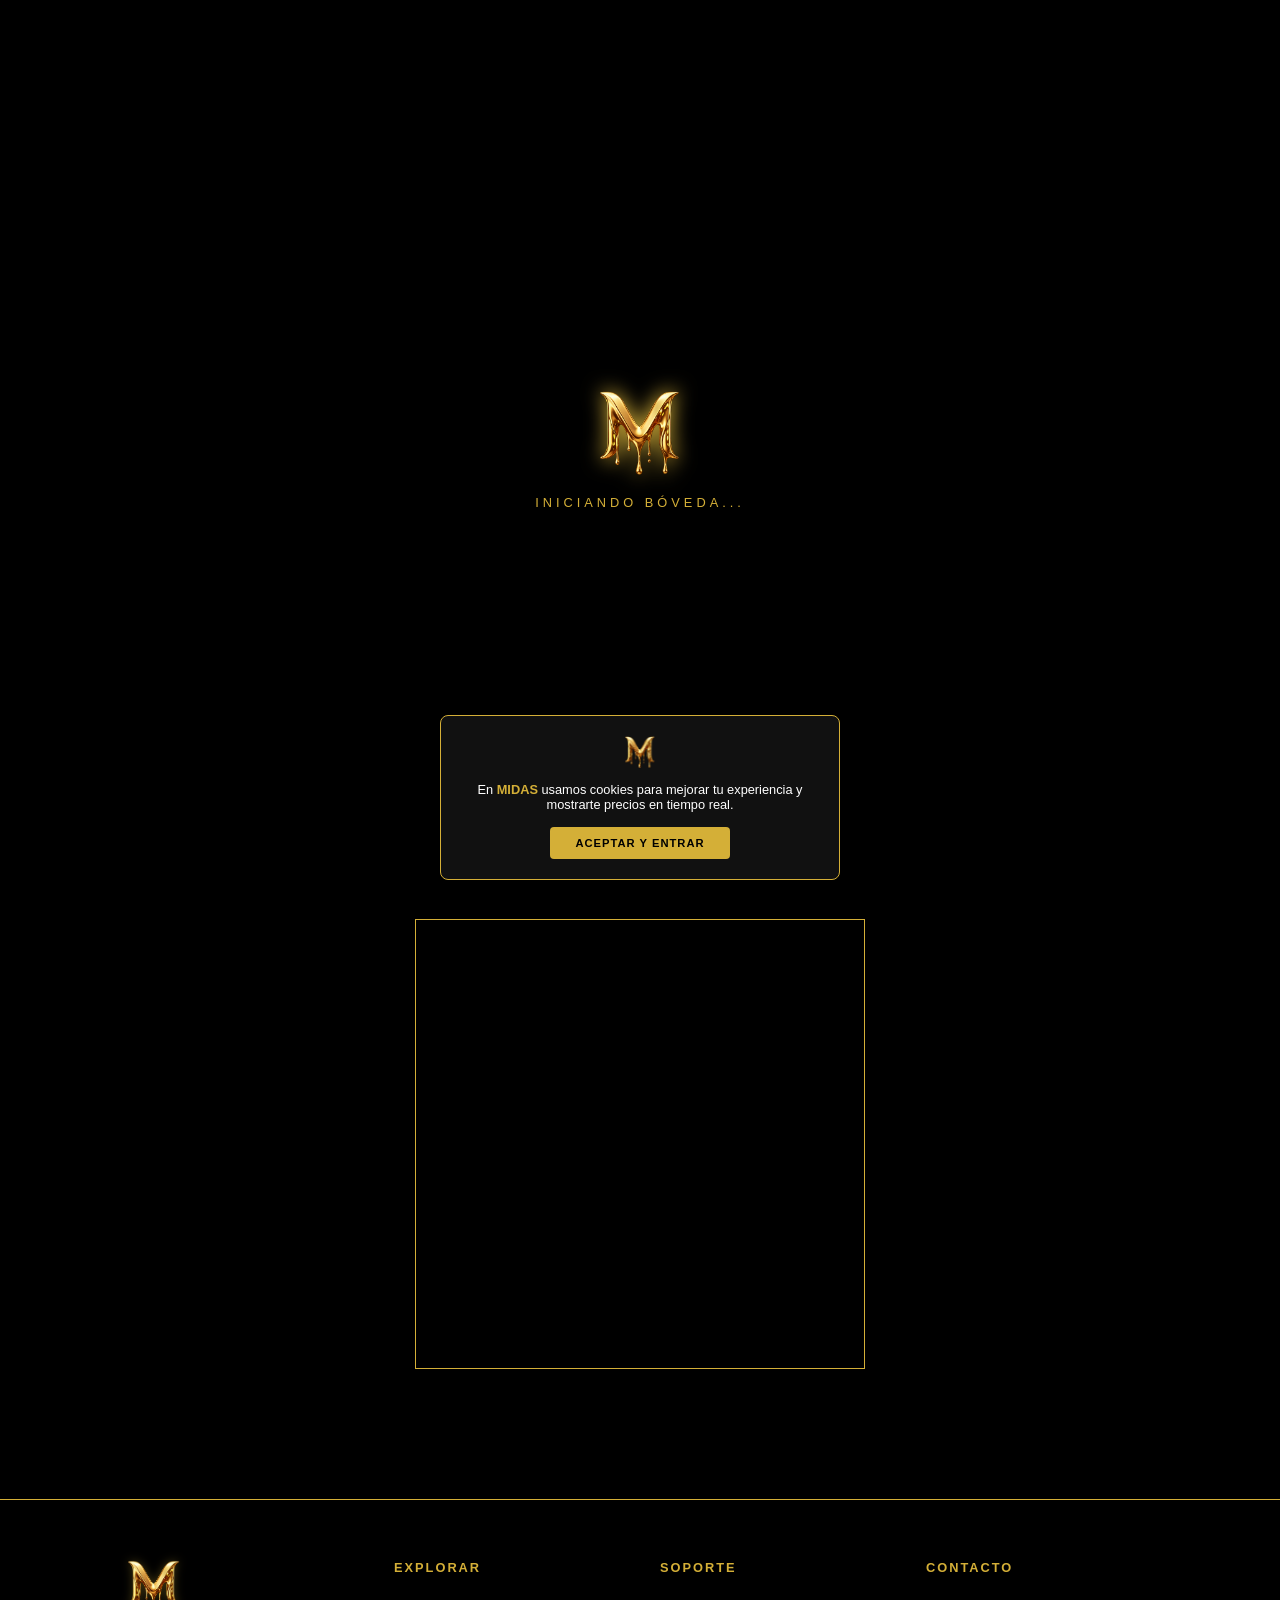
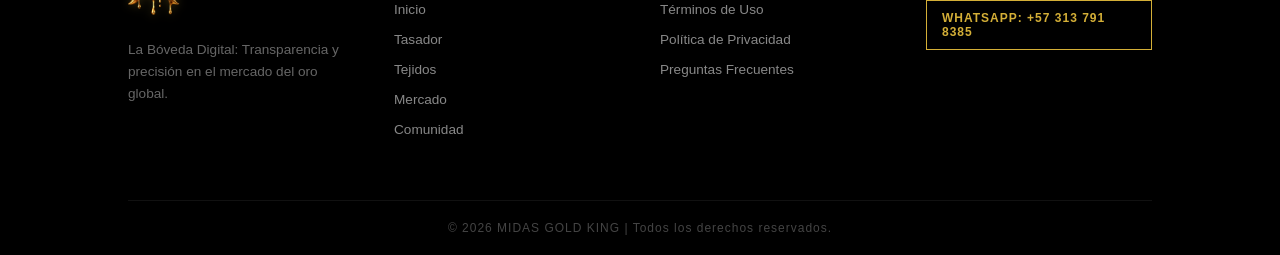
<file: mercado.html>
<!DOCTYPE html>
<html lang="es">
<head>
    <meta charset="UTF-8">
    <meta name="viewport" content="width=device-width, initial-scale=1.0">
    <title>MIDAS | MERCADO GLOBAL</title>
    <link rel="stylesheet" href="style.css">
    <meta name="theme-color" content="#d4af37">
    <link rel="icon" href="midas_m.png" type="image/png">
    <link rel="canonical" href="https://bveda-midas.vercel.app/">

<meta property="og:title" content="MIDAS | Inteligencia de Mercado Global">
<meta property="og:description" content="Cotización de oro, onza troy, KG y TRM en tiempo real.">
<meta property="og:url" content="https://bveda-midas.vercel.app/">
<meta property="og:image" content="https://bveda-midas.vercel.app/lm.png">
<meta property="og:type" content="website">
</head>
<body>
    <div id="preloader-midas" style="position: fixed; top: 0; left: 0; width: 100%; height: 100%; background: #000; display: flex; flex-direction: column; justify-content: center; align-items: center; z-index: 9999; transition: opacity 0.5s ease-out;">
    <img src="midas_m.png" alt="M" style="width: 80px; filter: drop-shadow(0 0 10px #d4af37); animation: latido 1.5s infinite ease-in-out;">
    <p style="color: #d4af37; font-family: sans-serif; font-size: 0.8em; letter-spacing: 4px; margin-top: 20px; text-transform: uppercase;">Iniciando Bóveda...</p>
</div>
    <header>
        <nav class="navbar">
        <div class="logo-container">
            <a href="index.html">
                <img src="midas_m.png" alt="M" class="logo-m">
            </a>
        </div>

        <div class="menu-hamburguesa" onclick="toggleMenu()">
            <span></span>
            <span></span>
            <span></span>
        </div>

        <ul class="menu" id="menuPrincipal">
            <li><a href="index.html">INICIO</a></li>
            <li><a href="tasador.html">TASADOR</a></li>
            <li><a href="tejidos.html">TEJIDOS</a></li>
            <li><a href="probador.html">PROBADOR</a></li>
            <li><a href="mercado.html">MERCADO</a></li>
            <li><a href="comunidad.html">COMUNIDAD</a></li>
        </ul>

            <div class="idioma-selector-nuevo">
                <button class="btn-idioma" onclick="toggleMenuIdioma()">
                    <span id="idioma-actual">🌐 ES</span>
                </button>
                <div id="menu-idiomas" class="dropdown-idiomas">
                    <div onclick="seleccionarIdioma('es')">🇪🇸 ESPAÑOL</div>
                    <div onclick="seleccionarIdioma('en')">🇺🇸 ENGLISH</div>
                    <div onclick="seleccionarIdioma('fr')">🇫🇷 FRANÇAIS</div>
                    <div onclick="seleccionarIdioma('it')">🇮🇹 ITALIANO</div>
                    <div onclick="seleccionarIdioma('pt')">🇵🇹 PORTUGUÊS</div>
                    <div onclick="seleccionarIdioma('de')">🇩🇪 DEUTSCH</div>
                    <div onclick="seleccionarIdioma('ru')">🇷🇺 РУССКИЙ</div>
                    <div onclick="seleccionarIdioma('jp')">🇯🇵 日本語</div>
                    <div onclick="seleccionarIdioma('cn')">🇨🇳 中文</div>
                    <div onclick="seleccionarIdioma('ar')">SA العربية</div>
                    <div onclick="seleccionarIdioma('hi')">🇮🇳 हिन्दी</div>
                    <div onclick="seleccionarIdioma('tr')">TR TÜRKÇE</div>
                    <div onclick="seleccionarIdioma('nl')">🇳🇱 NEDERLANDS</div>
                    <div onclick="seleccionarIdioma('kr')">🇰🇷 한국어</div>
                    <div onclick="seleccionarIdioma('pl')">🇵🇱 POLSKI</div>
                    <div onclick="seleccionarIdioma('gr')">🇬🇷 ΕΛΛΗΝΙΚΑ</div>
                    <div onclick="seleccionarIdioma('th')">🇹🇭 ไทย</div>
                    <div onclick="seleccionarIdioma('vn')">🇻🇳 TIẾNG VIỆT</div>
                    <div onclick="seleccionarIdioma('il')">🇮🇱 עברית</div>
                    <div onclick="seleccionarIdioma('se')">🇸🇪 SVENSKA</div>
                </div>
            </div> 
        </nav>
    </header>

    <div class="monitor-viva">
    <div class="contenedor-monitor">
        <div class="monitor-item">
            <span class="punto-pulso"></span>
            <span class="texto-blanco">ESTADO: <span class="texto-verde">OPERANDO EN VIVO</span></span>
        </div>

        <span class="separador">|</span>

        <div class="monitor-item texto-blanco">
            PRÓXIMA ACTUALIZACIÓN EN: <span id="cuenta-regresiva" class="texto-dorado">60</span>s
        </div>

        <span class="separador">|</span>

        <div class="monitor-item texto-gris">
            MERCADO: <span class="texto-blanco">LONDRES / NY</span>
        </div>
    </div>
</div>

<style>
@keyframes pulso-verde {
    0% { opacity: 1; transform: scale(1); }
    50% { opacity: 0.4; transform: scale(1.2); }
    100% { opacity: 1; transform: scale(1); }
}
</style>

    <main style="max-width: 1000px; margin: 0 auto; padding: 20px; color: white; font-family: sans-serif;">

    <div class="seccion-intro-midas" style="margin-top: 30px; margin-bottom: 30px; text-align: center; width: 100%;">
    <div class="contenedor-texto">
        <h2 class="titulo-dorado" style="color: #d4af37; text-transform: uppercase; letter-spacing: 3px; margin-bottom: 10px;">
            INTELIGENCIA DE MERCADO GLOBAL
        </h2>
        
        <p class="subtitulo-mercado" style="color: #666; font-size: 0.9em; margin-bottom: 25px;">
            Sincronización en tiempo real con la bolsa de valores.
        </p>

        <div class="linea-oro"></div>

        <div style="text-align: center; margin-bottom: 30px;">
    <p style="color: #d4af37; font-size: 0.8em; margin-bottom: 10px; letter-spacing: 1px;">SELECCIONAR MERCADO LOCAL</p>
    <select id="selector-moneda" onchange="actualizarMidas()" style="background: #111; color: #fff; border: 1px solid #d4af37; padding: 10px 20px; border-radius: 5px; cursor: pointer; font-family: sans-serif;">
        
        <optgroup label="AMÉRICA">
            <option value="COP" selected>🇨🇴 Colombia (COP)</option>
            <option value="USD">🇺🇸 Estados Unidos (USD)</option>
            <option value="CAD">🇨🇦 Canadá (CAD)</option>
            <option value="MXN">🇲🇽 México (MXN)</option>
            <option value="BRL">🇧🇷 Brasil (BRL)</option>
            <option value="CLP">🇨🇱 Chile (CLP)</option>
            <option value="PEN">🇵🇪 Perú (PEN)</option>
            <option value="ARS">🇦🇷 Argentina (ARS)</option>
            <option value="VES">🇻🇪 Venezuela (VES)</option>
            <option value="PAB">🇵🇦 Panamá (PAB)</option>
        </optgroup>

        <optgroup label="EUROPA">
            <option value="EUR">🇪🇺 Unión Europea (EUR)</option>
            <option value="GBP">🇬🇧 Reino Unido (GBP)</option>
            <option value="CHF">🇨🇭 Suiza (CHF)</option>
            <option value="SEK">🇸🇪 Suecia (SEK)</option>
            <option value="NOK">🇳🇴 Noruega (NOK)</option>
            <option value="RUB">🇷🇺 Rusia (RUB)</option>
            <option value="TRY">🇹🇷 Turquía (TRY)</option>
        </optgroup>

        <optgroup label="ASIA & OCEANÍA">
            <option value="JPY">🇯🇵 Japón (JPY)</option>
            <option value="CNY">🇨🇳 China (CNY)</option>
            <option value="INR">🇮🇳 India (INR)</option>
            <option value="HKD">🇭🇰 Hong Kong (HKD)</option>
            <option value="SGD">🇸🇬 Singapur (SGD)</option>
            <option value="KRW">🇰🇷 Corea del Sur (KRW)</option>
            <option value="AUD">🇦🇺 Australia (AUD)</option>
            <option value="NZD">🇳🇿 Nueva Zelanda (NZD)</option>
            <option value="AED">🇦🇪 Emiratos Árabes (AED)</option>
            <option value="SAR">🇸🇦 Arabia Saudita (SAR)</option>
        </optgroup>

        <optgroup label="ÁFRICA">
            <option value="ZAR">🇿🇦 Sudáfrica (ZAR)</option>
            <option value="EGP">🇪🇬 Egipto (EGP)</option>
            <option value="NGN">🇳🇬 Nigeria (NGN)</option>
        </optgroup>

    </select>
</div>

    <div style="text-align: center; margin-bottom: 40px; border: 1px solid #333; padding: 15px; border-radius: 8px;">
        <p style="font-size: 0.75em; color: #d4af37; margin-bottom: 5px; letter-spacing: 1px;">TASA REPRESENTATIVA DEL MERCADO (TRM)</p>
        <p style="font-size: 0.8em; color: #666; margin-bottom: 10px;">Cotización oficial frente al Dólar (USD)</p>
        <span id="trm-valor" style="color: #00ff88; font-weight: bold; font-size: 1.4em;">$ 0.000,00</span>
    </div>

    <div style="display: flex; flex-direction: column; align-items: center; gap: 20px; margin-bottom: 50px;">
        
        <div class="card-vertical">
            <span class="label-v">ONZA TROY</span>
            <div id="oro-oz" class="value-v">---</div>
        </div>

        <div class="card-vertical" style="border-color: #d4af37; background: rgba(212, 175, 55, 0.05);">
            <span class="label-v" style="color: #d4af37;">GRAMO 24K</span>
            <div id="oro-g" class="value-v" style="color: #fff;">---</div>
        </div>

        <div class="card-vertical">
            <span class="label-v">KG</span>
            <div id="oro-kg" class="value-v">---</div>
        </div>
        
    </div>

    <div style="display: flex; justify-content: center;">
        <div id="contenedor-grafica-vertical">
            <div id="tradingview_midas"></div>
        </div>
    </div>

</main>
<script type="text/javascript" src="https://s3.tradingview.com/tv.js"></script>
<script src="mercado.js"></script>
<footer class="footer-midas">
    <div class="footer-container">
        <div class="footer-section">
            <img src="midas_m.png" alt="Midas Logo" class="footer-logo">
            <p class="footer-text">La Bóveda Digital: Transparencia y precisión en el mercado del oro global.</p>
        </div>
        
        <div class="footer-section">
            <h4>EXPLORAR</h4>
            <ul>
                <li><a href="index.html">Inicio</a></li>
                <li><a href="tasador.html">Tasador</a></li>
                <li><a href="tejidos.html">Tejidos</a></li>
                <li><a href="mercado.html">Mercado</a></li>
                <li><a href="comunidad.html">Comunidad</a></li> 
            </ul>
        </div>

        <div class="footer-section">
            <h4>SOPORTE</h4>
            <ul>
                <li><a href="javascript:void(0)" onclick="abrirLegal('terminos')">Términos de Uso</a></li>
                <li><a href="javascript:void(0)" onclick="abrirLegal('privacidad')">Política de Privacidad</a></li>
                <li><a href="javascript:void(0)" onclick="abrirLegal('faq')">Preguntas Frecuentes</a></li>
            </ul>
        </div>

        <div class="footer-section">
            <h4>CONTACTO</h4>
            <div class="social-links">
                <a href="https://wa.me/573137918385" target="_blank" class="wa-link">
                    WHATSAPP: +57 313 791 8385
                </a>
            </div>
        </div>
    </div>
    
    <div class="footer-bottom">
        <p>© 2026 MIDAS GOLD KING | Todos los derechos reservados.</p>
    </div>
</footer>
        
        

    <div id="modal-legal" style="display:none; position:fixed; z-index:20000; left:0; top:0; width:100%; height:100%; background: rgba(0,0,0,0.95); backdrop-filter: blur(8px);">
    
    <div style="background: #111; border: 1px solid #d4af37; margin: 5% auto; padding: 30px; width: 85%; max-width: 500px; color: #fff; border-radius: 10px; position: relative; box-shadow: 0 0 30px rgba(212, 175, 55, 0.2); 
        max-height: 80vh; overflow-y: auto;"> <span onclick="cerrarLegal()" style="position: absolute; top: 10px; right: 20px; color: #d4af37; font-size: 30px; cursor: pointer;">&times;</span>
        
        <div id="contenido-legal"></div> <div style="text-align: center; margin-top: 20px;">
            <button onclick="cerrarLegal()" style="background:#d4af37; color:#000; border:none; padding:10px 20px; font-weight:bold; cursor:pointer; text-transform:uppercase;">Entendido</button>
        </div>
    </div>
</div>
        <div id="aviso-cookies" style="position: fixed; bottom: 20px; left: 50%; transform: translateX(-50%); width: 90%; max-width: 400px; background: #111; border: 1px solid #d4af37; padding: 20px; text-align: center; z-index: 10001; border-radius: 8px; box-shadow: 0 0 20px rgba(0,0,0,0.5); display: none;">
    <img src="midas_m.png" alt="M" style="width: 30px; margin-bottom: 10px;">
    <p style="color: #fff; font-family: sans-serif; font-size: 0.8em; margin-bottom: 15px;">
        En <span style="color: #d4af37; font-weight: bold;">MIDAS</span> usamos cookies para mejorar tu experiencia y mostrarte precios en tiempo real.
    </p>
    <button onclick="aceptarCookies()" style="background: #d4af37; color: #000; border: none; padding: 10px 25px; font-weight: bold; cursor: pointer; border-radius: 4px; text-transform: uppercase; font-size: 0.7em; letter-spacing: 1px;">
        Aceptar y Entrar
    </button>
</div>
        
<div id="google_translate_element" style="display:none;"></div>

    <script src="https://s3.tradingview.com/tv.js"></script>
    <script src="mercado.js"></script>
    <script src="script.js"></script>

    <script type="text/javascript">
        function googleTranslateElementInit() {
            new google.translate.TranslateElement({
                pageLanguage: 'es',
                autoDisplay: false
            }, 'google_translate_element');
        }
    </script>
    <script type="text/javascript" src="https://translate.google.com/translate_a/element.js?cb=googleTranslateElementInit"></script>
</body>
</html>
</file>
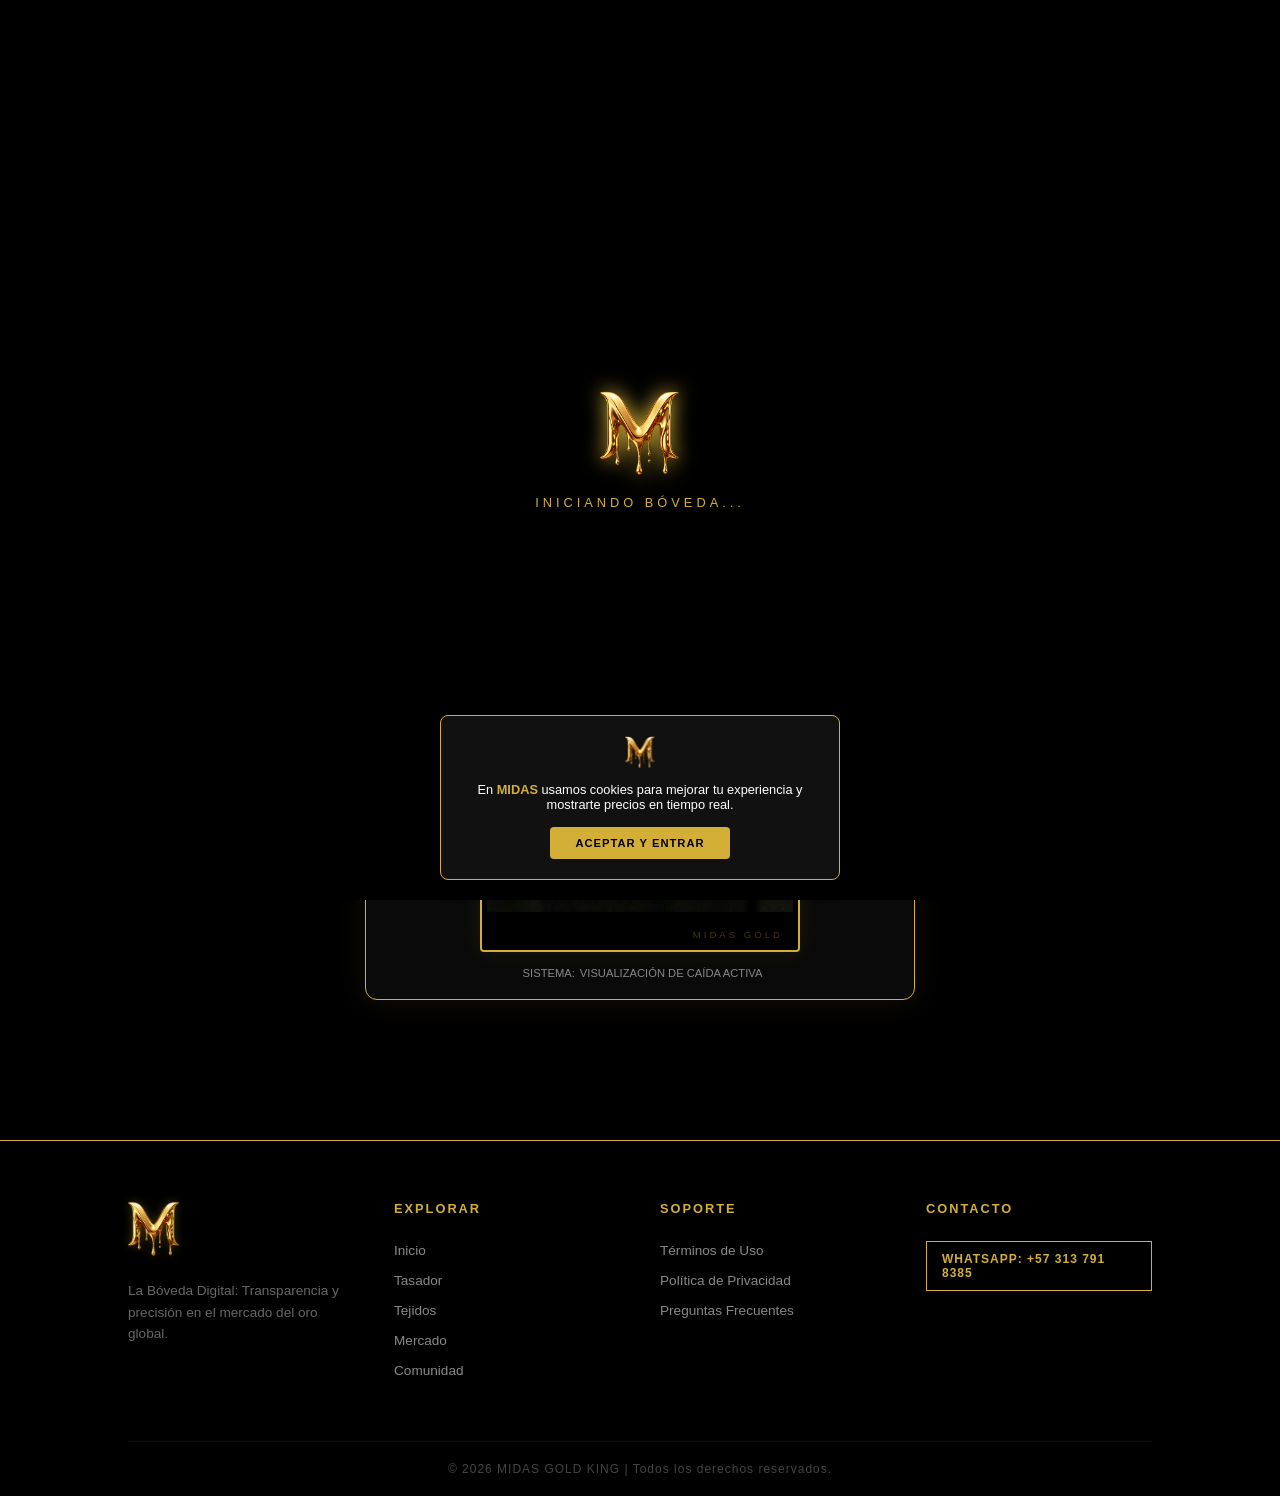
<file: probador.html>
<!DOCTYPE html>
<html lang="es">
<head>
    <link rel="preload" href="cubana.jpeg" as="image">
    <link rel="preload" href="3x1.jpeg" as="image">
    <link rel="preload" href="midas_m.png" as="image">
    <meta charset="UTF-8">
    <meta name="viewport" content="width=device-width, initial-scale=1.0">
    <title>MIDAS | Probador Virtual</title>
    <link rel="stylesheet" href="style.css">
    <meta name="theme-color" content="#d4af37">
    <link rel="icon" href="midas_m.png" type="image/png">
    <link rel="canonical" href="https://bveda-midas.vercel.app/">

<meta property="og:title" content="Probador Virtual MIDAS | Mira cómo te queda">
<meta property="og:description" content="Pruébate nuestra pieza exclusiva desde tu pantalla. Tecnología y lujo en un solo lugar.">
<meta property="og:url" content="https://bveda-midas.vercel.app/">
<meta property="og:image" content="https://bveda-midas.vercel.app/lm.png">
<meta property="og:type" content="website">
</head>
<body>
    <div id="preloader-midas" style="position: fixed; top: 0; left: 0; width: 100%; height: 100%; background: #000; display: flex; flex-direction: column; justify-content: center; align-items: center; z-index: 9999; transition: opacity 0.5s ease-out;">
    <img src="midas_m.png" alt="M" style="width: 80px; filter: drop-shadow(0 0 10px #d4af37); animation: latido 1.5s infinite ease-in-out;">
    <p style="color: #d4af37; font-family: sans-serif; font-size: 0.8em; letter-spacing: 4px; margin-top: 20px; text-transform: uppercase;">Iniciando Bóveda...</p>
</div>
    <header>
        <nav class="navbar">
        <div class="logo-container">
            <a href="index.html">
                <img src="midas_m.png" alt="M" class="logo-m">
            </a>
        </div>

        <div class="menu-hamburguesa" onclick="toggleMenu()">
            <span></span>
            <span></span>
            <span></span>
        </div>

        <ul class="menu" id="menuPrincipal">
            <li><a href="index.html">INICIO</a></li>
            <li><a href="tasador.html">TASADOR</a></li>
            <li><a href="tejidos.html">TEJIDOS</a></li>
            <li><a href="probador.html">PROBADOR</a></li>
            <li><a href="mercado.html">MERCADO</a></li>
            <li><a href="comunidad.html">COMUNIDAD</a></li>
        </ul>

            <div class="idioma-selector-nuevo">
            <button class="btn-idioma" onclick="toggleMenuIdioma()">
                <span id="idioma-actual">🌐 ES</span>
            </button>
            <div id="menu-idiomas" class="dropdown-idiomas">
                <div onclick="seleccionarIdioma('es')">🇪🇸 ESPAÑOL</div>
                <div onclick="seleccionarIdioma('en')">🇺🇸 ENGLISH</div>
                <div onclick="seleccionarIdioma('fr')">🇫🇷 FRANÇAIS</div>
                <div onclick="seleccionarIdioma('it')">🇮🇹 ITALIANO</div>
                <div onclick="seleccionarIdioma('pt')">🇵🇹 PORTUGUÊS</div>
                <div onclick="seleccionarIdioma('de')">🇩🇪 DEUTSCH</div>
                <div onclick="seleccionarIdioma('ru')">🇷🇺 РУССКИЙ</div>
                <div onclick="seleccionarIdioma('jp')">🇯🇵 日本語</div>
                <div onclick="seleccionarIdioma('cn')">🇨🇳 中文</div>
                <div onclick="seleccionarIdioma('ar')">SA العربية</div>
                <div onclick="seleccionarIdioma('hi')">🇮🇳 हिन्दी</div>
                <div onclick="seleccionarIdioma('tr')">TR TÜRKÇE</div>
                <div onclick="seleccionarIdioma('nl')">🇳🇱 NEDERLANDS</div>
                <div onclick="seleccionarIdioma('kr')">🇰🇷 한국어</div>
                <div onclick="seleccionarIdioma('pl')">🇵🇱 POLSKI</div>
                <div onclick="seleccionarIdioma('gr')">🇬🇷 ΕΛΛΗΝΙΚΑ</div>
                <div onclick="seleccionarIdioma('th')">🇹🇭 ไทย</div>
                <div onclick="seleccionarIdioma('vn')">🇻🇳 TIẾNG VIỆT</div>
                <div onclick="seleccionarIdioma('il')">🇮🇱 עברית</div>
                <div onclick="seleccionarIdioma('se')">🇸🇪 SVENSKA</div>
            </div>
        </div> </nav>
    </header>

    <main class="seccion-limpia">
    <h2 class="titulo-dorado">SIMULADOR DE LONGITUD</h2>
    <p class="subtitulo-mercado">
        La longitud de una cadena define su presencia. Utilice nuestro motor de simulación para proyectar la caída exacta de los tejidos sobre el perfil anatómico, garantizando una elección basada en estándares reales de joyería internacional.
    </p>
    <div class="linea-oro"></div>

    <section class="mercado-global">
        <div class="panel-tasacion" style="max-width: 550px; margin: 0 auto;">
            
            <div class="input-group">
                <label>PERFIL DE MODELO</label>
                <div style="display: flex; gap: 5px; margin-bottom: 15px;">
                    <button onclick="cambiarGenero('caballero')" id="btn-caballero" class="btn-control active" style="flex: 1; font-size: 0.8em; letter-spacing: 2px;">CABALLERO</button>
                    <button onclick="cambiarGenero('dama')" id="btn-dama" class="btn-control" style="flex: 1; font-size: 0.8em; letter-spacing: 2px;">DAMA</button>
                </div>

                <label>LONGITUD DE REFERENCIA</label>
                <select id="selector-medida" class="btn-control" onchange="actualizarImagen()" style="width: 100%; margin-bottom: 20px;">
                    </select>
            </div>

            <div class="monitor-precios" style="padding: 5px; border: 2px solid #d4af37; border-radius: 4px; background: #000; position: relative;">
                <div style="height: 450px; overflow: hidden; display: flex; align-items: center; justify-content: center; background: radial-gradient(circle, #111 0%, #000 100%);">
                    <img id="imagen-modelo" src="caballero50.png" style="max-height: 100%; width: auto; transition: all 0.5s ease;" alt="Vista MIDAS">
                </div>
                
                <span style="position: absolute; bottom: 10px; right: 15px; color: rgba(212, 175, 55, 0.3); font-size: 0.6em; letter-spacing: 3px;">MIDAS GOLD</span>
            </div>


            <div class="status-barra" style="margin-top: 15px;">
                <span id="punto-status" style="background: #00ff88; box-shadow: 0 0 10px #00ff88; animation: palpitar 2s infinite;"></span> 
                SISTEMA: <span id="texto-status">VISUALIZACIÓN DE CAÍDA ACTIVA</span>
            </div>
        </div>
    </section>
</main>

    <script src="script.js"></script>
     <footer class="footer-midas">
    <div class="footer-container">
        <div class="footer-section">
            <img src="midas_m.png" alt="Midas Logo" class="footer-logo">
            <p class="footer-text">La Bóveda Digital: Transparencia y precisión en el mercado del oro global.</p>
        </div>
        
        <div class="footer-section">
            <h4>EXPLORAR</h4>
            <ul>
                <li><a href="index.html">Inicio</a></li>
                <li><a href="tasador.html">Tasador</a></li>
                <li><a href="tejidos.html">Tejidos</a></li>
                <li><a href="mercado.html">Mercado</a></li>
                <li><a href="comunidad.html">Comunidad</a></li> 
            </ul>
        </div>

        <div class="footer-section">
            <h4>SOPORTE</h4>
            <ul>
                <li><a href="javascript:void(0)" onclick="abrirLegal('terminos')">Términos de Uso</a></li>
                <li><a href="javascript:void(0)" onclick="abrirLegal('privacidad')">Política de Privacidad</a></li>
                <li><a href="javascript:void(0)" onclick="abrirLegal('faq')">Preguntas Frecuentes</a></li>
            </ul>
        </div>

        <div class="footer-section">
            <h4>CONTACTO</h4>
            <div class="social-links">
                <a href="https://wa.me/573137918385" target="_blank" class="wa-link">
                    WHATSAPP: +57 313 791 8385
                </a>
            </div>
        </div>
    </div>
    
    <div class="footer-bottom">
        <p>© 2026 MIDAS GOLD KING | Todos los derechos reservados.</p>
    </div>
</footer>
<div id="modal-legal" style="display:none; position:fixed; z-index:20000; left:0; top:0; width:100%; height:100%; background: rgba(0,0,0,0.95); backdrop-filter: blur(8px);">
    
    <div style="background: #111; border: 1px solid #d4af37; margin: 5% auto; padding: 30px; width: 85%; max-width: 500px; color: #fff; border-radius: 10px; position: relative; box-shadow: 0 0 30px rgba(212, 175, 55, 0.2); 
        max-height: 80vh; overflow-y: auto;"> <span onclick="cerrarLegal()" style="position: absolute; top: 10px; right: 20px; color: #d4af37; font-size: 30px; cursor: pointer;">&times;</span>
        
        <div id="contenido-legal"></div> <div style="text-align: center; margin-top: 20px;">
            <button onclick="cerrarLegal()" style="background:#d4af37; color:#000; border:none; padding:10px 20px; font-weight:bold; cursor:pointer; text-transform:uppercase;">Entendido</button>
        </div>
    </div>
</div>
<div id="google_translate_element" style="display:none;"></div>

    <div id="aviso-cookies" style="position: fixed; bottom: 20px; left: 50%; transform: translateX(-50%); width: 90%; max-width: 400px; background: #111; border: 1px solid #d4af37; padding: 20px; text-align: center; z-index: 10001; border-radius: 8px; box-shadow: 0 0 20px rgba(0,0,0,0.5); display: none;">
    <img src="midas_m.png" alt="M" style="width: 30px; margin-bottom: 10px;">
    <p style="color: #fff; font-family: sans-serif; font-size: 0.8em; margin-bottom: 15px;">
        En <span style="color: #d4af37; font-weight: bold;">MIDAS</span> usamos cookies para mejorar tu experiencia y mostrarte precios en tiempo real.
    </p>
    <button onclick="aceptarCookies()" style="background: #d4af37; color: #000; border: none; padding: 10px 25px; font-weight: bold; cursor: pointer; border-radius: 4px; text-transform: uppercase; font-size: 0.7em; letter-spacing: 1px;">
        Aceptar y Entrar
    </button>
</div>

<script type="text/javascript">
    function googleTranslateElementInit() {
        new google.translate.TranslateElement({
            pageLanguage: 'es',
            autoDisplay: false
        }, 'google_translate_element');

        
        setInterval(function() {
            
            const barra = document.querySelector('.goog-te-banner-frame');
            if (barra) {
                barra.style.display = 'none';
                barra.remove(); 
            }
           
            document.body.style.top = "0px";
            document.documentElement.style.marginTop = "0px";
        }, 500); 
    }
</script>

<script type="text/javascript" src="https://translate.google.com/translate_a/element.js?cb=googleTranslateElementInit"></script>

</body>
</html>
</file>
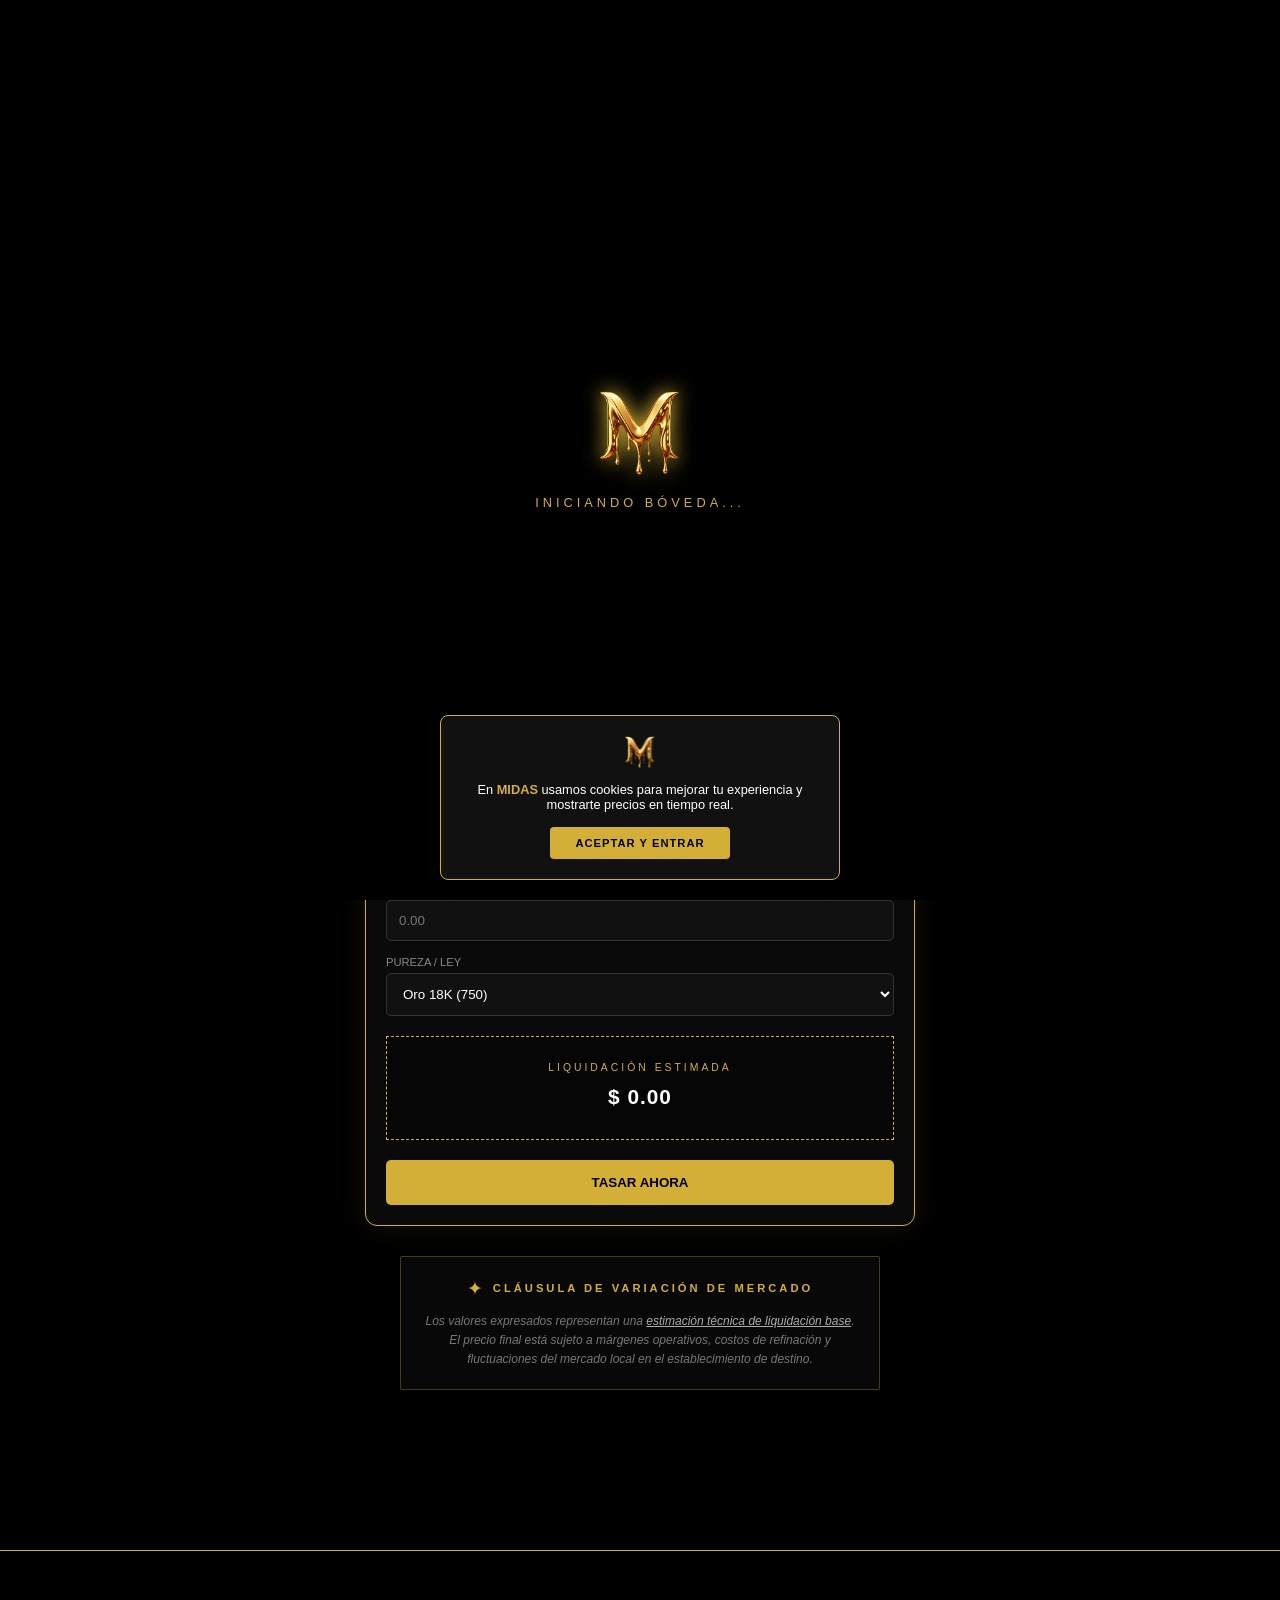
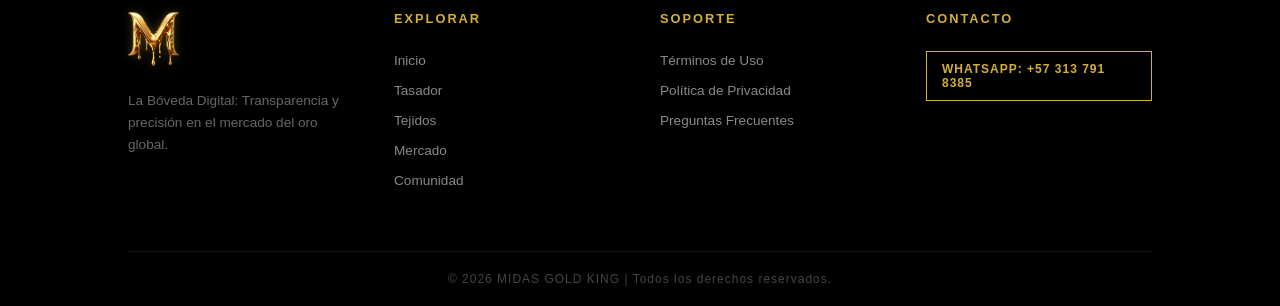
<file: tasador.html>
<!DOCTYPE html>
<html lang="es">
<head>
    <meta charset="UTF-8">
    <meta name="viewport" content="width=device-width, initial-scale=1.0">
    <title>MIDAS | Tasador</title>
    <link rel="stylesheet" href="style.css">
    <meta name="theme-color" content="#d4af37">
    <link rel="icon" href="midas_m.png" type="image/png">
    <link rel="canonical" href="https://bveda-midas.vercel.app/">

<meta property="og:title" content="MIDAS | Tasador Profesional de Oro">
<meta property="og:description" content="Calcula el valor real de tus joyas en segundos.">
<meta property="og:url" content="https://bveda-midas.vercel.app/">
<meta property="og:image" content="https://bveda-midas.vercel.app/lm.png">
<meta property="og:type" content="website">
</head>
<body>
    <div id="preloader-midas" style="position: fixed; top: 0; left: 0; width: 100%; height: 100%; background: #000; display: flex; flex-direction: column; justify-content: center; align-items: center; z-index: 9999; transition: opacity 0.5s ease-out;">
    <img src="midas_m.png" alt="M" style="width: 80px; filter: drop-shadow(0 0 10px #d4af37); animation: latido 1.5s infinite ease-in-out;">
    <p style="color: #d4af37; font-family: sans-serif; font-size: 0.8em; letter-spacing: 4px; margin-top: 20px; text-transform: uppercase;">Iniciando Bóveda...</p>
</div>
    <header>
    <nav class="navbar">
        <div class="logo-container">
            <a href="index.html">
                <img src="midas_m.png" alt="M" class="logo-m">
            </a>
        </div>

        <div class="menu-hamburguesa" onclick="toggleMenu()">
            <span></span>
            <span></span>
            <span></span>
        </div>

        <ul class="menu" id="menuPrincipal">
            <li><a href="index.html">INICIO</a></li>
            <li><a href="tasador.html">TASADOR</a></li>
            <li><a href="tejidos.html">TEJIDOS</a></li>
            <li><a href="probador.html">PROBADOR</a></li>
            <li><a href="mercado.html">MERCADO</a></li>
            <li><a href="comunidad.html">COMUNIDAD</a></li>
        </ul>

           <div class="idioma-selector-nuevo">
            <button class="btn-idioma" onclick="toggleMenuIdioma()">
                <span id="idioma-actual">🌐 ES</span>
            </button>
            <div id="menu-idiomas" class="dropdown-idiomas">
                <div onclick="seleccionarIdioma('es')">🇪🇸 ESPAÑOL</div>
                <div onclick="seleccionarIdioma('en')">🇺🇸 ENGLISH</div>
                <div onclick="seleccionarIdioma('fr')">🇫🇷 FRANÇAIS</div>
                <div onclick="seleccionarIdioma('it')">🇮🇹 ITALIANO</div>
                <div onclick="seleccionarIdioma('pt')">🇵🇹 PORTUGUÊS</div>
                <div onclick="seleccionarIdioma('de')">🇩🇪 DEUTSCH</div>
                <div onclick="seleccionarIdioma('ru')">🇷🇺 РУССКИЙ</div>
                <div onclick="seleccionarIdioma('jp')">🇯🇵 日本語</div>
                <div onclick="seleccionarIdioma('cn')">🇨🇳 中文</div>
                <div onclick="seleccionarIdioma('ar')">SA العربية</div>
                <div onclick="seleccionarIdioma('hi')">🇮🇳 हिन्दी</div>
                <div onclick="seleccionarIdioma('tr')">TR TÜRKÇE</div>
                <div onclick="seleccionarIdioma('nl')">🇳🇱 NEDERLANDS</div>
                <div onclick="seleccionarIdioma('kr')">🇰🇷 한국어</div>
                <div onclick="seleccionarIdioma('pl')">🇵🇱 POLSKI</div>
                <div onclick="seleccionarIdioma('gr')">🇬🇷 ΕΛΛΗΝΙΚΑ</div>
                <div onclick="seleccionarIdioma('th')">🇹🇭 ไทย</div>
                <div onclick="seleccionarIdioma('vn')">🇻🇳 TIẾNG VIỆT</div>
                <div onclick="seleccionarIdioma('il')">🇮🇱 עברית</div>
                <div onclick="seleccionarIdioma('se')">🇸🇪 SVENSKA</div>
            </div>
        </div> </nav>
    </header>

    <div class="monitor-viva">
    <div class="contenedor-monitor">
        <div class="monitor-item">
            <span class="punto-pulso"></span>
            <span class="texto-blanco">ESTADO: <span class="texto-verde">OPERANDO EN VIVO</span></span>
        </div>

        <span class="separador">|</span>

        <div class="monitor-item texto-blanco">
            PRÓXIMA ACTUALIZACIÓN EN: <span id="cuenta-regresiva" class="texto-dorado">60</span>s
        </div>

        <span class="separador">|</span>

        <div class="monitor-item texto-gris">
            MERCADO: <span class="texto-blanco">LONDRES / NY</span>
        </div>
    </div>
</div>
<style>
@keyframes pulso-verde {
    0% { opacity: 1; transform: scale(1); }
    50% { opacity: 0.4; transform: scale(1.2); }
    100% { opacity: 1; transform: scale(1); }
}
</style>

    <section class="seccion-intro-midas" style="text-align: center; padding-top: 50px; padding-bottom: 50px;">
    <div class="contenedor-texto" style="max-width: 1200px; margin: 0 auto;">
        
        <h1 style="color: #d4af37; font-weight: bold; font-size: 1.5em; text-transform: uppercase; letter-spacing: 3px; margin: 0 0 10px 0;">
            SISTEMA DE PERITAJE GLOBAL
        </h1>
        
        <p style="color: #666; font-size: 0.9em; margin: 0 0 25px 0;">
            EL ESTÁNDAR DE TRANSPARENCIA EN EL MERCADO DEL ORO
        </p>
        
        
        <div class="grid-proposito" style="display: flex; flex-direction: row; justify-content: space-between; align-items: flex-start; gap: 20px; margin-top: 60px; text-align: center;">
            
            <div class="item-proposito" style="flex: 1;">
                <h3 style="color: #d4af37; font-size: 1.1em; letter-spacing: 1px; margin-bottom: 15px;">¿PARA QUÉ SIRVE?</h3>
                <div class="linea-oro" style="margin-bottom: 20px;"></div>
                <p style="color: #888; font-size: 0.85em; line-height: 1.6; padding: 0 10px;">
                    Es una plataforma de liquidación técnica que procesa datos de mercado en tiempo real para determinar el valor exacto de activos en oro bajo estándares internacionales.
                </p>
            </div>
            
            <div class="item-proposito" style="flex: 1;">
                <h3 style="color: #d4af37; font-size: 1.1em; letter-spacing: 1px; margin-bottom: 15px;">NUESTRA FUNCIÓN</h3>
                <div class="linea-oro" style="margin-bottom: 20px;"></div>
                <p style="color: #888; font-size: 0.85em; line-height: 1.6; padding: 0 10px;">
                    Actuar como un filtro de confianza. <span style="color: #d4af37; font-weight: bold;">MIDAS</span> elimina la especulación, ofreciendo a inversionistas y joyeros un punto de referencia neutral y profesional.
                </p>
            </div>
            
            <div class="item-proposito" style="flex: 1;">
                <h3 style="color: #d4af37; font-size: 1.1em; letter-spacing: 1px; margin-bottom: 15px;">VISIÓN <span style="color: #d4af37; font-weight: bold;">MIDAS</span></h3>
                <div class="linea-oro" style="margin-bottom: 20px;"></div>
                <p style="color: #888; font-size: 0.85em; line-height: 1.6; padding: 0 10px;">
                    Convertirnos en el nodo central de autenticación global, integrando tecnología de precisión para blindar cada transacción en el sector joyero.
                </p>
            </div>
            
        </div>
    </div>
</section>
    <main class="tasador-container">
    <div class="panel-tasacion">
        <h2 class="titulo-tasador">LA BÓVEDA GLOBAL</h2>
        <div class="linea-oro"></div>

        <div class="input-group">
            <label>MERCADO INTERNACIONAL</label>
            <select id="select-pais">
                <option value="COP">🇨🇴 Colombia (COP)</option>
                <option value="USD">🇺🇸 Estados Unidos (USD)</option>
                <option value="EUR">🇪🇺 Unión Europea (EUR)</option>
                <option value="MXN">🇲🇽 México (MXN)</option>
                <option value="AED">🇦🇪 Dubái (AED)</option>
                <option value="GBP">🇬🇧 Reino Unido (GBP)</option>
                <option value="BRL">🇧🇷 Brasil (BRL)</option>
                <option value="ARS">🇦🇷 Argentina (ARS)</option>
                <option value="CLP">🇨🇱 Chile (CLP)</option>
                <option value="PEN">🇵🇪 Perú (PEN)</option>
                <option value="CAD">🇨🇦 Canadá (CAD)</option>
                <option value="CHF">🇨🇭 Suiza (CHF)</option>
                <option value="JPY">🇯🇵 Japón (JPY)</option>
                <option value="CNY">🇨🇳 China (CNY)</option>
                <option value="TRY">🇹🇷 Turquía (TRY)</option>
                <option value="KRW">🇰🇷 Corea del Sur (KRW)</option>
                <option value="AUD">🇦🇺 Australia (AUD)</option>
                <option value="THB">🇹🇭 Tailandia (THB)</option>
            </select>
        </div>

        <div class="input-group">
    <label>UNIDAD DE MEDIDA</label>
    <select id="select-unidad">
        <option value="g" selected>Gramos (g)</option>
        <option value="oz">Onzas (oz)</option>
        <option value="kg">Kilogramos (kg)</option>
    </select>
</div>

<div class="input-group">
    <label id="label-peso">PESO</label>
    <input type="number" id="input-gramos" placeholder="0.00" step="0.01">
</div>

        <div class="input-group">
            <label>PUREZA / LEY</label>
            <select id="select-quilates">
                <optgroup label="ORO">
                    <option value="24k">Oro 24K (Puro)</option>
                    <option value="22k">Oro 22K (916)</option>
                    <option value="18k" selected>Oro 18K (750)</option>
                    <option value="14k">Oro 14K (585)</option>
                    <option value="10k">Oro 10K (417)</option>
                </optgroup>
            </select>
        </div>

        <div class="display-resultado">
            <span class="label-resultado" id="label-res">LIQUIDACIÓN ESTIMADA</span>
            <div class="precio-final" id="resultado-precio" style="font-size: 1.4rem;">$ 0.00</div>
        </div>

        <button class="btn-tasar" onclick="calcularTasacion()">CALCULAR EN BÓVEDA</button>
    </div>
    <div class="clausula-midas">
    <div class="clausula-header">
        <span class="clausula-icono">✦</span>
        <span class="clausula-titulo">CLÁUSULA DE VARIACIÓN DE MERCADO</span>
    </div>
    <p class="clausula-texto">
        Los valores expresados representan una <strong>estimación técnica de liquidación base</strong>. 
        El precio final está sujeto a márgenes operativos, costos de refinación y fluctuaciones 
        del mercado local en el establecimiento de destino.
    </p>
</div>

</main>

    <script src="script.js"></script>
     <footer class="footer-midas">
    <div class="footer-container">
        <div class="footer-section">
            <img src="midas_m.png" alt="Midas Logo" class="footer-logo">
            <p class="footer-text">La Bóveda Digital: Transparencia y precisión en el mercado del oro global.</p>
        </div>
        
        <div class="footer-section">
            <h4>EXPLORAR</h4>
            <ul>
                <li><a href="index.html">Inicio</a></li>
                <li><a href="tasador.html">Tasador</a></li>
                <li><a href="tejidos.html">Tejidos</a></li>
                <li><a href="mercado.html">Mercado</a></li>
                <li><a href="comunidad.html">Comunidad</a></li> 
            </ul>
        </div>

        <div class="footer-section">
            <h4>SOPORTE</h4>
            <ul>
                <li><a href="javascript:void(0)" onclick="abrirLegal('terminos')">Términos de Uso</a></li>
                <li><a href="javascript:void(0)" onclick="abrirLegal('privacidad')">Política de Privacidad</a></li>
                <li><a href="javascript:void(0)" onclick="abrirLegal('faq')">Preguntas Frecuentes</a></li>
            </ul>
        </div>

        <div class="footer-section">
            <h4>CONTACTO</h4>
            <div class="social-links">
                <a href="https://wa.me/573137918385" target="_blank" class="wa-link">
                    WHATSAPP: +57 313 791 8385
                </a>
            </div>
        </div>
    </div>
    
    <div class="footer-bottom">
        <p>© 2026 MIDAS GOLD KING | Todos los derechos reservados.</p>
    </div>
</footer>
<div id="modal-legal" style="display:none; position:fixed; z-index:20000; left:0; top:0; width:100%; height:100%; background: rgba(0,0,0,0.95); backdrop-filter: blur(8px);">
    
    <div style="background: #111; border: 1px solid #d4af37; margin: 5% auto; padding: 30px; width: 85%; max-width: 500px; color: #fff; border-radius: 10px; position: relative; box-shadow: 0 0 30px rgba(212, 175, 55, 0.2); 
        max-height: 80vh; overflow-y: auto;"> <span onclick="cerrarLegal()" style="position: absolute; top: 10px; right: 20px; color: #d4af37; font-size: 30px; cursor: pointer;">&times;</span>
        
        <div id="contenido-legal"></div> <div style="text-align: center; margin-top: 20px;">
            <button onclick="cerrarLegal()" style="background:#d4af37; color:#000; border:none; padding:10px 20px; font-weight:bold; cursor:pointer; text-transform:uppercase;">Entendido</button>
        </div>
    </div>
</div>
<div id="google_translate_element" style="display:none;"></div>

    <div id="aviso-cookies" style="position: fixed; bottom: 20px; left: 50%; transform: translateX(-50%); width: 90%; max-width: 400px; background: #111; border: 1px solid #d4af37; padding: 20px; text-align: center; z-index: 10001; border-radius: 8px; box-shadow: 0 0 20px rgba(0,0,0,0.5); display: none;">
    <img src="midas_m.png" alt="M" style="width: 30px; margin-bottom: 10px;">
    <p style="color: #fff; font-family: sans-serif; font-size: 0.8em; margin-bottom: 15px;">
        En <span style="color: #d4af37; font-weight: bold;">MIDAS</span> usamos cookies para mejorar tu experiencia y mostrarte precios en tiempo real.
    </p>
    <button onclick="aceptarCookies()" style="background: #d4af37; color: #000; border: none; padding: 10px 25px; font-weight: bold; cursor: pointer; border-radius: 4px; text-transform: uppercase; font-size: 0.7em; letter-spacing: 1px;">
        Aceptar y Entrar
    </button>
</div>

<script type="text/javascript">
    function googleTranslateElementInit() {
        new google.translate.TranslateElement({
            pageLanguage: 'es',
            autoDisplay: false
        }, 'google_translate_element');

       
        setInterval(function() {
            
            const barra = document.querySelector('.goog-te-banner-frame');
            if (barra) {
                barra.style.display = 'none';
                barra.remove(); 
            }
            
            document.body.style.top = "0px";
            document.documentElement.style.marginTop = "0px";
        }, 500); 
    }
</script>
    
<script src="mercado.js"></script>

<script src="script.js"></script>

<script type="text/javascript" src="https://translate.google.com/translate_a/element.js?cb=googleTranslateElementInit"></script>

      
</body></html>
</file>
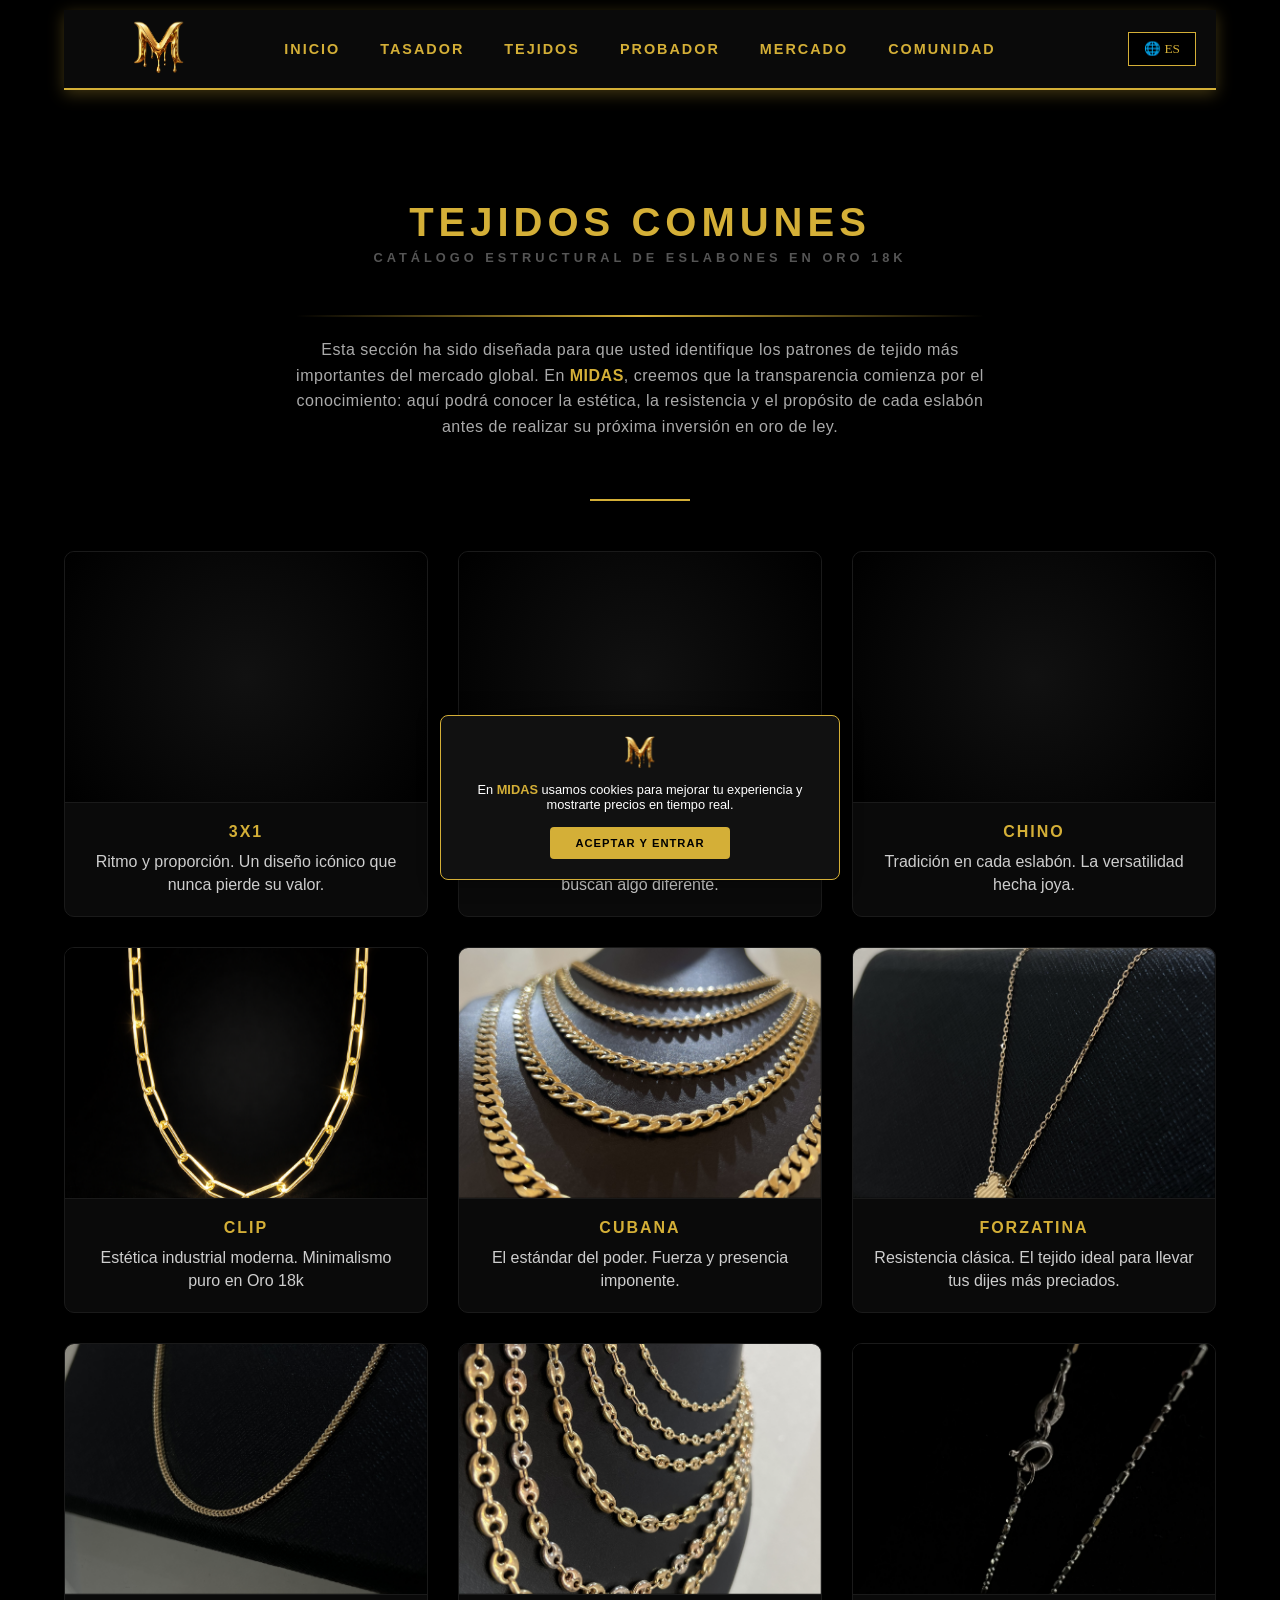
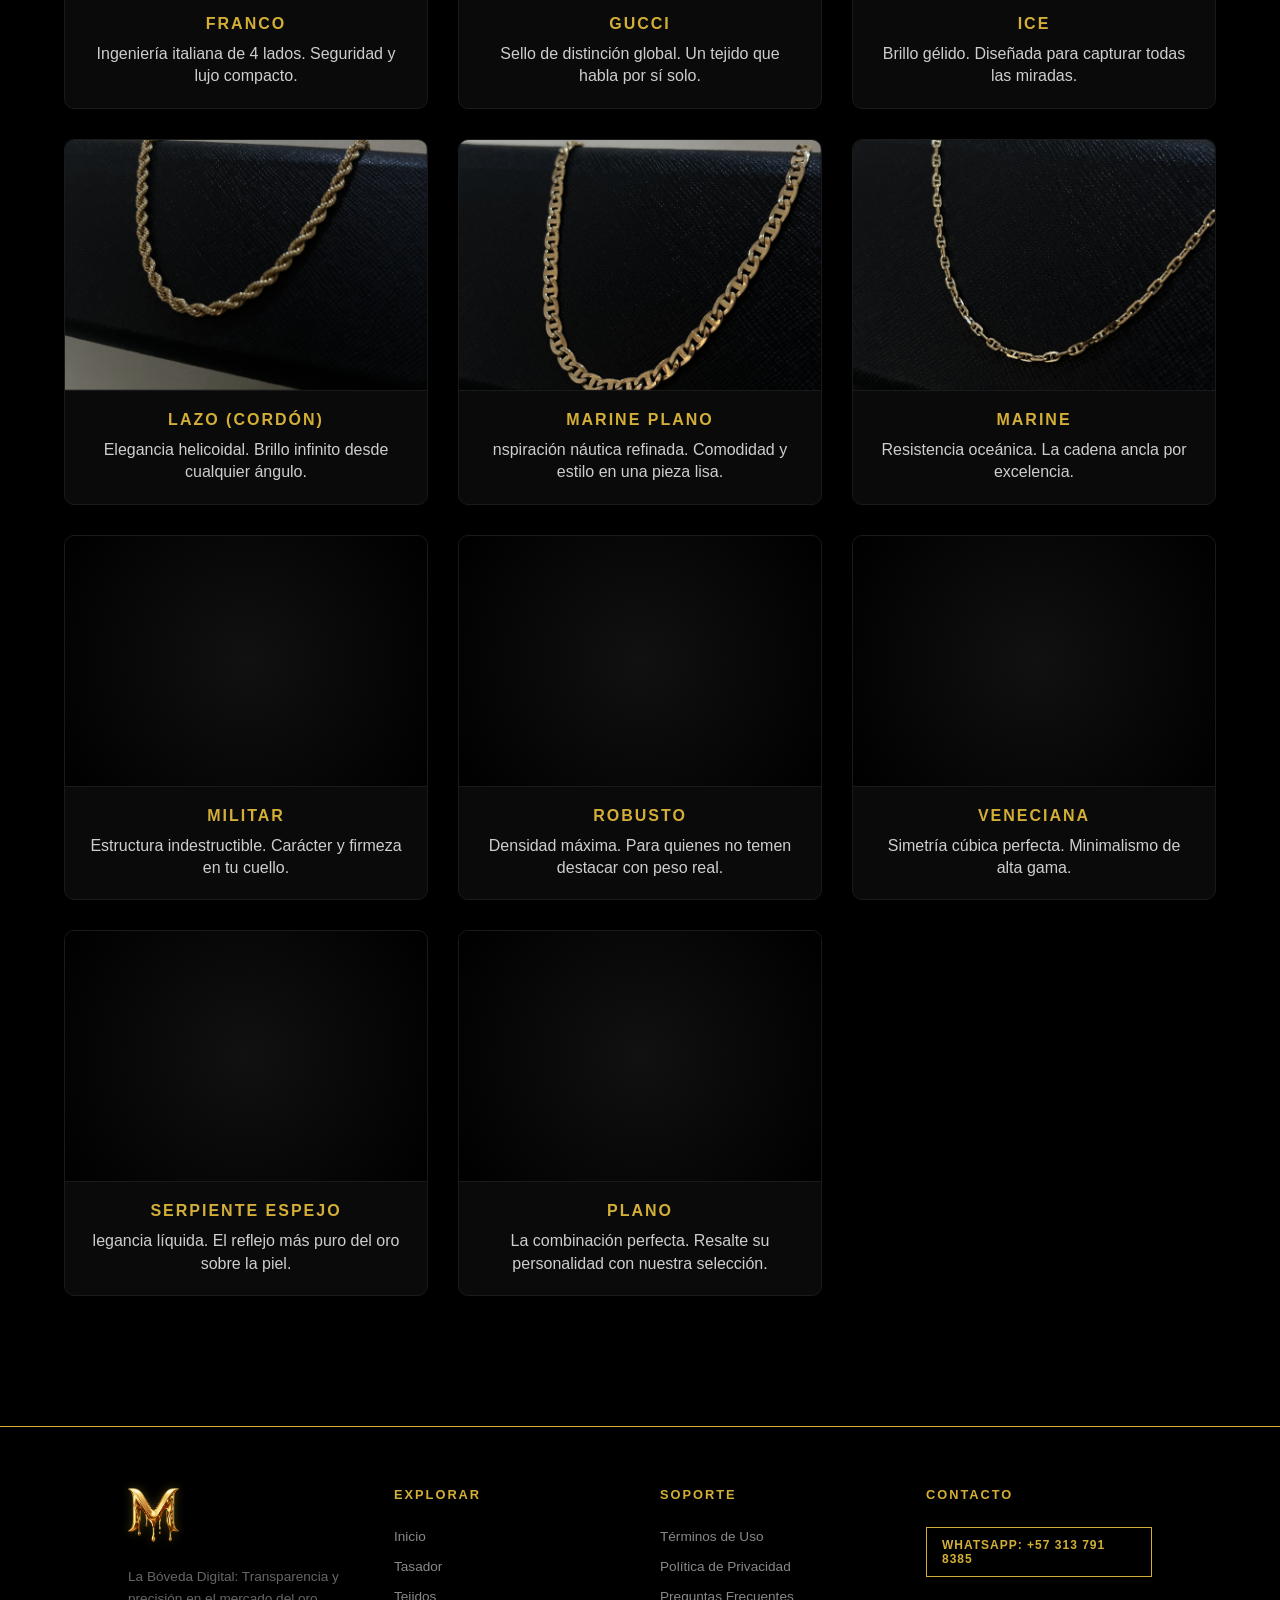
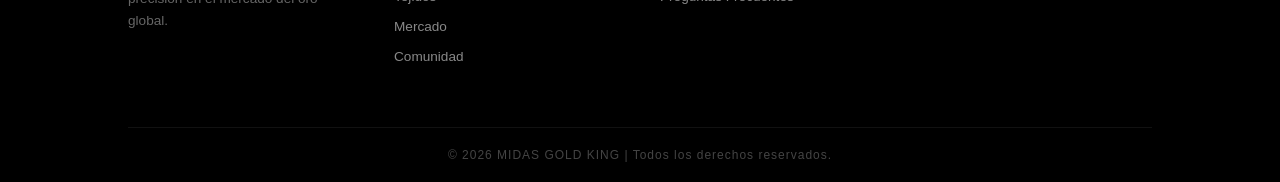
<file: tejidos.html>
<!DOCTYPE html>
<html lang="es">
<head>
    <link rel="preload" href="cubana.jpeg" as="image">
    <link rel="preload" href="3x1.jpeg" as="image">
    <link rel="preload" href="midas_m.png" as="image">
    <meta charset="UTF-8">
    <meta name="viewport" content="width=device-width, initial-scale=1.0">
    <title>MIDAS | Tejidos</title>
    <link rel="stylesheet" href="style.css">
    <meta name="theme-color" content="#d4af37">
    <link rel="icon" href="midas_m.png" type="image/png">
    <link rel="canonical" href="https://bveda-midas.vercel.app/">

<meta property="og:title" content="Catálogo MIDAS | Joyería de Lujo 18k">
<meta property="og:description" content="Descubre nuestros tejidos exclusivos en oro garantizado.">
<meta property="og:url" content="https://bveda-midas.vercel.app/">
<meta property="og:image" content="https://bveda-midas.vercel.app/lm.png">
<meta property="og:type" content="website">
</head>
<body>
    <div id="preloader-midas" style="position: fixed; top: 0; left: 0; width: 100%; height: 100%; background: #000; display: flex; flex-direction: column; justify-content: center; align-items: center; z-index: 9999; transition: opacity 0.5s ease-out;">
    <img src="midas_m.png" alt="M" style="width: 80px; filter: drop-shadow(0 0 10px #d4af37); animation: latido 1.5s infinite ease-in-out;">
    <p style="color: #d4af37; font-family: sans-serif; font-size: 0.8em; letter-spacing: 4px; margin-top: 20px; text-transform: uppercase;">Iniciando Bóveda...</p>
</div>
    <header>
        <nav class="navbar">
        <div class="logo-container">
            <a href="index.html">
                <img src="midas_m.png" alt="M" class="logo-m">
            </a>
        </div>

        <div class="menu-hamburguesa" onclick="toggleMenu()">
            <span></span>
            <span></span>
            <span></span>
        </div>

        <ul class="menu" id="menuPrincipal">
            <li><a href="index.html">INICIO</a></li>
            <li><a href="tasador.html">TASADOR</a></li>
            <li><a href="tejidos.html">TEJIDOS</a></li>
            <li><a href="probador.html">PROBADOR</a></li>
            <li><a href="mercado.html">MERCADO</a></li>
            <li><a href="comunidad.html">COMUNIDAD</a></li>
        </ul>
            <div class="idioma-selector-nuevo">
            <button class="btn-idioma" onclick="toggleMenuIdioma()">
                <span id="idioma-actual">🌐 ES</span>
            </button>
            <div id="menu-idiomas" class="dropdown-idiomas">
                <div onclick="seleccionarIdioma('es')">🇪🇸 ESPAÑOL</div>
                <div onclick="seleccionarIdioma('en')">🇺🇸 ENGLISH</div>
                <div onclick="seleccionarIdioma('fr')">🇫🇷 FRANÇAIS</div>
                <div onclick="seleccionarIdioma('it')">🇮🇹 ITALIANO</div>
                <div onclick="seleccionarIdioma('pt')">🇵🇹 PORTUGUÊS</div>
                <div onclick="seleccionarIdioma('de')">🇩🇪 DEUTSCH</div>
                <div onclick="seleccionarIdioma('ru')">🇷🇺 РУССКИЙ</div>
                <div onclick="seleccionarIdioma('jp')">🇯🇵 日本語</div>
                <div onclick="seleccionarIdioma('cn')">🇨🇳 中文</div>
                <div onclick="seleccionarIdioma('ar')">SA العربية</div>
                <div onclick="seleccionarIdioma('hi')">🇮🇳 हिन्दी</div>
                <div onclick="seleccionarIdioma('tr')">TR TÜRKÇE</div>
                <div onclick="seleccionarIdioma('nl')">🇳🇱 NEDERLANDS</div>
                <div onclick="seleccionarIdioma('kr')">🇰🇷 한국어</div>
                <div onclick="seleccionarIdioma('pl')">🇵🇱 POLSKI</div>
                <div onclick="seleccionarIdioma('gr')">🇬🇷 ΕΛΛΗΝΙΚΑ</div>
                <div onclick="seleccionarIdioma('th')">🇹🇭 ไทย</div>
                <div onclick="seleccionarIdioma('vn')">🇻🇳 TIẾNG VIỆT</div>
                <div onclick="seleccionarIdioma('il')">🇮🇱 עברית</div>
                <div onclick="seleccionarIdioma('se')">🇸🇪 SVENSKA</div>
            </div>
        </div> </nav>
    </header>

    <main class="contenedor-catalogos">
    <div class="seccion-intro-midas" style="margin-top: 0; padding-top: 0;">
        <div class="contenedor-texto">
            <h1 class="glitch-gold">TEJIDOS COMUNES</h1>
            <p class="tagline">CATÁLOGO ESTRUCTURAL DE ESLABONES EN ORO 18K</p>
            
            <div class="linea-oro"></div>
                    <p class="descripcion-seccion" style="text-align: center; margin: 20px auto;">
                        Esta sección ha sido diseñada para que usted identifique los patrones de tejido más importantes del mercado global. En <strong>MIDAS</strong>, creemos que la transparencia comienza por el conocimiento: aquí podrá conocer la estética, la resistencia y el propósito de cada eslabón antes de realizar su próxima inversión en oro de ley.
                    </p>
                </div>
            </div>
        </div>
    </div>

    <div class="linea-decorativa"></div>

    <div class="grid-tejidos">
    <div class="tarjeta-oro tarjeta-clicable" onclick="abrirDetalles('3x1')">
        <div class="contenedor-img"><img src="3x1.jpeg" alt="3x1"></div>
        <div class="info-tejido"><h3>3x1</h3><p>Ritmo y proporción. Un diseño icónico que nunca pierde su valor.</p></div>
    </div>

    <div class="tarjeta-oro tarjeta-clicable" onclick="abrirDetalles('balines')">
        <div class="contenedor-img"><img src="balines.jpeg" alt="Balines"></div>
        <div class="info-tejido"><h3>BALINES</h3><p>Esferas de luz. Textura única para quienes buscan algo diferente.</p></div>
    </div>

    <div class="tarjeta-oro tarjeta-clicable" onclick="abrirDetalles('chino')">
        <div class="contenedor-img"><img src="chino.jpeg" alt="Chino"></div>
        <div class="info-tejido"><h3>CHINO</h3><p>Tradición en cada eslabón. La versatilidad hecha joya.</p></div>
    </div>

    <div class="tarjeta-oro tarjeta-clicable" onclick="abrirDetalles('clip')">
        <div class="contenedor-img"><img src="clip.png" alt="Clip"></div>
        <div class="info-tejido"><h3>CLIP</h3><p>Estética industrial moderna. Minimalismo puro en Oro 18k</p></div>
    </div>

    <div class="tarjeta-oro tarjeta-clicable" onclick="abrirDetalles('cubana')">
        <div class="contenedor-img"><img src="cubana.jpeg" alt="Cubana"></div>
        <div class="info-tejido"><h3>CUBANA</h3><p>El estándar del poder. Fuerza y presencia imponente.</p></div>
    </div>

    <div class="tarjeta-oro tarjeta-clicable" onclick="abrirDetalles('forzatina')">
        <div class="contenedor-img"><img src="forzatina.jpeg" alt="Forzatina"></div>
        <div class="info-tejido"><h3>FORZATINA</h3><p>Resistencia clásica. El tejido ideal para llevar tus dijes más preciados.</p></div>
    </div>

    <div class="tarjeta-oro tarjeta-clicable" onclick="abrirDetalles('franco')">
        <div class="contenedor-img"><img src="franco.jpeg" alt="Franco"></div>
        <div class="info-tejido"><h3>FRANCO</h3><p>Ingeniería italiana de 4 lados. Seguridad y lujo compacto.</p></div>
    </div>

    <div class="tarjeta-oro tarjeta-clicable" onclick="abrirDetalles('gucci')">
        <div class="contenedor-img"><img src="gucci.jpeg" alt="Gucci"></div>
        <div class="info-tejido"><h3>GUCCI</h3><p>Sello de distinción global. Un tejido que habla por sí solo.</p></div>
    </div>

    <div class="tarjeta-oro tarjeta-clicable" onclick="abrirDetalles('ice')">
        <div class="contenedor-img"><img src="ice.jpeg" alt="Ice"></div>
        <div class="info-tejido"><h3>ICE</h3><p>Brillo gélido. Diseñada para capturar todas las miradas.</p></div>
    </div>

    <div class="tarjeta-oro tarjeta-clicable" onclick="abrirDetalles('lazo')">
        <div class="contenedor-img"><img src="lazo.jpeg" alt="Lazo"></div>
        <div class="info-tejido"><h3>LAZO (CORDÓN)</h3><p>Elegancia helicoidal. Brillo infinito desde cualquier ángulo.</p></div>
    </div>

    <div class="tarjeta-oro tarjeta-clicable" onclick="abrirDetalles('marine_plano')">
        <div class="contenedor-img"><img src="marine%20plano.jpeg" alt="Marine Plano"></div>
        <div class="info-tejido"><h3>MARINE PLANO</h3><p>nspiración náutica refinada. Comodidad y estilo en una pieza lisa.</p></div>
    </div>

    <div class="tarjeta-oro tarjeta-clicable" onclick="abrirDetalles('marine')">
        <div class="contenedor-img"><img src="marine.jpeg" alt="Marine"></div>
        <div class="info-tejido"><h3>MARINE</h3><p>Resistencia oceánica. La cadena ancla por excelencia.</p></div>
    </div>

    <div class="tarjeta-oro tarjeta-clicable" onclick="abrirDetalles('militar')">
        <div class="contenedor-img"><img src="militar.JPG" alt="Militar"></div>
        <div class="info-tejido"><h3>MILITAR</h3><p>Estructura indestructible. Carácter y firmeza en tu cuello.</p></div>
    </div>

    <div class="tarjeta-oro tarjeta-clicable" onclick="abrirDetalles('robusto')">
        <div class="contenedor-img"><img src="robusto.jpeg" alt="Robusto"></div>
        <div class="info-tejido"><h3>ROBUSTO</h3><p>Densidad máxima. Para quienes no temen destacar con peso real.</p></div>
    </div>

    <div class="tarjeta-oro tarjeta-clicable" onclick="abrirDetalles('veneciana')">
        <div class="contenedor-img"><img src="veneciana.jpeg" alt="Veneciana"></div>
        <div class="info-tejido"><h3>VENECIANA</h3><p>Simetría cúbica perfecta. Minimalismo de alta gama.</p></div>
    </div>

    <div class="tarjeta-oro tarjeta-clicable" onclick="abrirDetalles('serpiente')">
        <div class="contenedor-img"><img src="serpiente.jpg" alt="Serpiente"></div>
        <div class="info-tejido"><h3>SERPIENTE ESPEJO</h3><p>legancia líquida. El reflejo más puro del oro sobre la piel.</p></div>
    </div>

    <div class="tarjeta-oro tarjeta-clicable" onclick="abrirDetalles('plano')">
        <div class="contenedor-img"><img src="plano.jpeg" alt="Plano"></div>
        <div class="info-tejido"><h3>PLANO</h3><p>La combinación perfecta. Resalte su personalidad con nuestra selección.</p></div>
    </div>
</div>

<div id="modal-tejido" class="modal-midas-detalles" style="display:none;">
    <div class="modal-contenido-premium">
        <span class="cerrar-modal-btn" onclick="cerrarDetalles()">&times;</span>
        <div class="modal-body-layout">
            <div id="img-container-modal"></div>
            <div class="info-tecnica-modal">
                <h2 id="titulo-modal" class="glitch-gold"></h2>
                <div class="separador-oro"></div>
                <p id="historia-modal"></p>
                <div class="ficha-tecnica">
                    <p><strong>TECNOLOGÍA:</strong> <span id="fab-modal"></span></p>
                    <p><strong>NIVEL DE SEGURIDAD:</strong> <span id="res-modal"></span></p>
                </div>
            </div>
        </div>
    </div>
</div>
</main>

    <script src="script.js"></script>
     <footer class="footer-midas">
    <div class="footer-container">
        <div class="footer-section">
            <img src="midas_m.png" alt="Midas Logo" class="footer-logo">
            <p class="footer-text">La Bóveda Digital: Transparencia y precisión en el mercado del oro global.</p>
        </div>
        
        <div class="footer-section">
            <h4>EXPLORAR</h4>
            <ul>
                <li><a href="index.html">Inicio</a></li>
                <li><a href="tasador.html">Tasador</a></li>
                <li><a href="tejidos.html">Tejidos</a></li>
                <li><a href="mercado.html">Mercado</a></li>
                <li><a href="comunidad.html">Comunidad</a></li> 
            </ul>
        </div>

        <div class="footer-section">
            <h4>SOPORTE</h4>
            <ul>
                <li><a href="javascript:void(0)" onclick="abrirLegal('terminos')">Términos de Uso</a></li>
                <li><a href="javascript:void(0)" onclick="abrirLegal('privacidad')">Política de Privacidad</a></li>
                <li><a href="javascript:void(0)" onclick="abrirLegal('faq')">Preguntas Frecuentes</a></li>
            </ul>
        </div>

        <div class="footer-section">
            <h4>CONTACTO</h4>
            <div class="social-links">
                <a href="https://wa.me/573137918385" target="_blank" class="wa-link">
                    WHATSAPP: +57 313 791 8385
                </a>
            </div>
        </div>
    </div>
    
    <div class="footer-bottom">
        <p>© 2026 MIDAS GOLD KING | Todos los derechos reservados.</p>
    </div>
</footer>
<div id="modal-legal" style="display:none; position:fixed; z-index:20000; left:0; top:0; width:100%; height:100%; background: rgba(0,0,0,0.95); backdrop-filter: blur(8px);">
    
    <div style="background: #111; border: 1px solid #d4af37; margin: 5% auto; padding: 30px; width: 85%; max-width: 500px; color: #fff; border-radius: 10px; position: relative; box-shadow: 0 0 30px rgba(212, 175, 55, 0.2); 
        max-height: 80vh; overflow-y: auto;"> <span onclick="cerrarLegal()" style="position: absolute; top: 10px; right: 20px; color: #d4af37; font-size: 30px; cursor: pointer;">&times;</span>
        
        <div id="contenido-legal"></div> <div style="text-align: center; margin-top: 20px;">
            <button onclick="cerrarLegal()" style="background:#d4af37; color:#000; border:none; padding:10px 20px; font-weight:bold; cursor:pointer; text-transform:uppercase;">Entendido</button>
        </div>
    </div>
</div>
<div id="google_translate_element" style="display:none;"></div>
    
<div id="aviso-cookies" style="position: fixed; bottom: 20px; left: 50%; transform: translateX(-50%); width: 90%; max-width: 400px; background: #111; border: 1px solid #d4af37; padding: 20px; text-align: center; z-index: 10001; border-radius: 8px; box-shadow: 0 0 20px rgba(0,0,0,0.5); display: none;">
    <img src="midas_m.png" alt="M" style="width: 30px; margin-bottom: 10px;">
    <p style="color: #fff; font-family: sans-serif; font-size: 0.8em; margin-bottom: 15px;">
        En <span style="color: #d4af37; font-weight: bold;">MIDAS</span> usamos cookies para mejorar tu experiencia y mostrarte precios en tiempo real.
    </p>
    <button onclick="aceptarCookies()" style="background: #d4af37; color: #000; border: none; padding: 10px 25px; font-weight: bold; cursor: pointer; border-radius: 4px; text-transform: uppercase; font-size: 0.7em; letter-spacing: 1px;">
        Aceptar y Entrar
    </button>
</div>
    
<script type="text/javascript">
    function googleTranslateElementInit() {
        new google.translate.TranslateElement({
            pageLanguage: 'es',
            autoDisplay: false
        }, 'google_translate_element');

       
        setInterval(function() {
          
            const barra = document.querySelector('.goog-te-banner-frame');
            if (barra) {
                barra.style.display = 'none';
                barra.remove(); 
            }
           
            document.body.style.top = "0px";
            document.documentElement.style.marginTop = "0px";
        }, 500); 
    }
</script>

<script type="text/javascript" src="https://translate.google.com/translate_a/element.js?cb=googleTranslateElementInit"></script>

</body>
</html>
</file>
<file: style.css>
/* Limpieza básica */
* {
    margin: 0;
    padding: 0;
    box-sizing: border-box;
}

body {
    background-color: #000; /* Fondo negro total */
    color: #fff;
    font-family: 'Segoe UI', sans-serif;
    overflow-x: hidden; /* Evita movimiento lateral */
}

.navbar {
    display: flex;
    justify-content: space-between;
    align-items: center;
    
    /* CAMBIA ESTO: el 30px es el espacio arriba y abajo, el 7% es a los lados */
    padding: 20px 7%; 
    background-color: #0a0a0a;
    border-bottom: 2px solid #d4af37;
    box-shadow: 0 4px 15px rgba(212, 175, 55, 0.3);
    position: relative;
    z-index: 100; 
}

.logo-m {
    height: 60px;
    margin-left: 50px; /* Esto la empuja un poco más a la derecha */
    animation: brilloM 2s infinite ease-in-out;
}
.menu {
    display: flex;
    list-style: none;
    gap: 40px;
    position: absolute;
    left: 50%;
    transform: translateX(-50%);
    perspective: 500px;
  
}
.menu li a:hover {
    transform: translateZ(30px) scale(1.1); /* El texto avanza hacia el usuario */
    color: #fff; /* Cambia a blanco/oro brillante al activarse */
    text-shadow: 0 0 15px rgba(212, 175, 55, 0.8), 0 0 30px rgba(212, 175, 55, 0.4);
}

/* 4. El "Estallido" pequeño detrás de cada palabra */
.menu li {
    position: relative;
    display: flex;
    justify-content: center;
    align-items: center;
}

.menu li::after {
    content: "";
    position: absolute;
    width: 0;
    height: 0;
    background: radial-gradient(circle, rgba(212, 175, 55, 0.6) 0%, transparent 70%);
    border-radius: 50%;
    filter: blur(10px);
    opacity: 0;
    transition: all 0.5s ease;
    z-index: 1;
}

.menu li:hover::after {
    width: 80px;
    height: 40px;
    opacity: 1;
}

.menu a {
    color: #d4af37; /* Color Oro */
    text-decoration: none;
    font-weight: bold;
    font-size: 0.9rem;
    letter-spacing: 2px;
    display: inline-block;
    transition: all 0.5s cubic-bezier(0.34, 1.56, 0.64, 1); /* Suavidad premium */
    position: relative;
    z-index: 2;
}

/* Sección Central (Hero) */
.hero {
    height: 80vh; /* Ocupa casi toda la pantalla visible */
    display: flex;
    flex-direction: column;
    justify-content: center;
    align-items: center;
    text-align: center;
}

.logo-principal {
    width: 300px;
    margin-bottom: 20px;
}

#bienvenida-titulo {
    font-size: 3rem;
    color: #d4af37;
    letter-spacing: 2px;
}

#bienvenida-sub {
    font-size: 1.2rem;
    color: #888;
    margin-bottom: 30px;
}

.btn-oro {
    background-color: #d4af37;
    color: #000;
    padding: 15px 40px;
    border: none;
    border-radius: 5px;
    font-weight: bold;
    cursor: pointer;
    text-transform: uppercase;
}
/* Animación de brillo */
@keyframes brilloM {
    0% { filter: drop-shadow(0 0 2px #d4af37); }
    50% { filter: drop-shadow(0 0 10px #d4af37) brightness(1.2); }
    100% { filter: drop-shadow(0 0 2px #d4af37); }
}

/* Aplicar el brillo al logo */
.logo-m {
    animation: brilloM 2s infinite ease-in-out;
}
.idioma-selector {
    margin-left: auto; /* Esto asegura que se mantenga a la derecha */
    margin-right: 40px; /* Aumenta este número para moverlo más hacia la izquierda */
}
.logo-container a {
    text-decoration: none;
    display: block;
    outline: none;
}
/* Contenedor de herramientas */
.grid-herramientas {
    display: grid;
    grid-template-columns: repeat(auto-fit, minmax(250px, 1fr));
    gap: 20px;
    padding: 00px 10% 40px 10%;
    margin-top: -20px;
}

.tarjeta {
    background: #111;
    border: 1px solid #d4af37;
    padding: 30px;
    text-decoration: none;
    color: white;
    transition: 0.3s;
    border-radius: 8px;
}

.tarjeta:hover {
    background: #1a1a1a;
    transform: translateY(-5px);
    box-shadow: 0 5px 15px rgba(212, 175, 55, 0.4);
}

.tarjeta h3 { color: #d4af37; margin-bottom: 10px; }

/* ESTILO PARA PUBLICIDAD */
.banner-publicidad {
    width: 80%;
    height: 120px;
    background: #050505;
    border: 1px dashed #444; /* Línea punteada para indicar espacio de anuncio */
    margin: 20px auto;
    display: flex;
    justify-content: center;
    align-items: center;
    color: #444;
    font-size: 0.8rem;
    letter-spacing: 3px;
    border-radius: 4px;
}

.top-banner { margin-top: -50px; } /* Ajuste para que quede cerca del Hero */
.grid-herramientas {
    display: grid;
    /* Esto hace que se ajusten solas: 4 columnas si hay espacio, 2 o 1 si es celular */
    grid-template-columns: repeat(auto-fit, minmax(200px, 1fr)); 
    gap: 20px;
    padding: 0 10% 40px 10%; /* 0 arriba para que suban */
    margin-top: -50px; /* Sube las tarjetas hacia el hero */
}
.banner-publicidad {
    width: 80%;
    height: 100px;
    background: linear-gradient(90deg, #050505, #111, #050505); /* Un degradado sutil */
    border: 1px solid #222; 
    margin: 40px auto;
    display: flex;
    justify-content: center;
    align-items: center;
    border-radius: 4px;
}

.banner-publicidad p {
    color: #555; /* Color gris oscuro elegante */
    font-size: 0.75rem;
    font-weight: bold;
    letter-spacing: 5px; /* Espaciado entre letras tipo marca de lujo */
    text-transform: uppercase;
}
/* Contenedor con perspectiva para efecto de profundidad (3D) */
.contenedor-logo-expansion {
    position: relative;
    display: inline-block;
    perspective: 1500px; /* Perspectiva alta para mayor profundidad Z */
    cursor: pointer;
    margin-bottom: 20px; /* Espacio con el título */
}

.logo-principal {
    width: 300px;
    position: relative;
    z-index: 2; /* El logo va al frente */
    transition: transform 0.8s cubic-bezier(0.34, 1.56, 0.64, 1), filter 0.5s;
    /* Sombras base para dar volumen inicial */
    filter: drop-shadow(0 5px 5px rgba(0,0,0,0.5));
}

/* El brillo de fondo que "explota" */
.estallido-luz {
    position: absolute;
    top: 50%;
    left: 50%;
    width: 0; /* Empieza en cero */
    height: 0;
    background: radial-gradient(circle, rgba(212, 175, 55, 1) 0%, rgba(212, 175, 55, 0.4) 40%, transparent 70%);
    transform: translate(-50%, -50%) translateZ(-10px); /* Ligeramente atrás en Z */
    border-radius: 50%;
    filter: blur(40px);
    opacity: 0;
    transition: opacity 0.6s ease, width 0.6s ease, height 0.6s ease;
    z-index: 1; /* Detrás del logo */
}

/* INTERACCIÓN AL PASAR EL MOUSE (HOVER) */
.contenedor-logo-expansion:hover .logo-principal {
    /* translateZ lo agranda hacia adelante en 3D reales, scale(1.05) lo ajusta */
    transform: translateZ(150px) scale(1.05); 
    /* Brillo frontal en el logo */
    filter: brightness(1.1) contrast(1.1) drop-shadow(0 15px 30px rgba(212, 175, 55, 0.7));
}

.contenedor-logo-expansion:hover .estallido-luz {
    opacity: 1;
    width: 500px; /* El brillo explota hacia los lados */
    height: 500px;
    animation: pulsoLuzBoveda 2.5s infinite ease-in-out 0.6s; /* Empieza después de abrirse */
}

/* Animación de latido de la luz interior */
@keyframes pulsoLuzBoveda {
    0%, 100% { opacity: 0.8; width: 500px; height: 500px; filter: blur(40px); }
    50% { opacity: 1; width: 550px; height: 550px; filter: blur(35px); }
}

/* Pantalla completa del propósito */
.modal-proposito {
    display: none; /* Oculto al inicio */
    position: fixed;
    z-index: 3000;
    left: 0;
    top: 0;
    width: 100%;
    height: 100%;
    background-color: rgba(0,0,0,0.95); /* Fondo casi negro */
    backdrop-filter: blur(15px); /* Efecto de desenfoque */
    animation: fadeIn 0.5s;
}

.contenido-proposito {
    position: absolute;
    top: 50%;
    left: 50%;
    transform: translate(-50%, -50%);
    text-align: center;
    width: 80%;
    max-width: 700px;
}

.contenido-proposito h2 {
    color: #d4af37;
    letter-spacing: 5px;
    margin-bottom: 20px;
}

.linea-dorada {
    height: 2px;
    width: 100px;
    background: #d4af37;
    margin: 20px auto;
}

.contenido-proposito p {
    color: #ccc;
    line-height: 1.8;
    margin-bottom: 15px;
    font-size: 1.1rem;
}

.cerrar-proposito {
    position: absolute;
    top: -50px;
    right: 0;
    color: #d4af37;
    font-size: 40px;
    cursor: pointer;
}

@keyframes fadeIn {
    from { opacity: 0; }
    to { opacity: 1; }
}



.tasador-container {
    min-height: 60vh; 
    display: flex;
    flex-direction: column;
    justify-content: center;
    align-items: center; /* Esto centra el panel en el medio de la pantalla */
    padding-bottom: 50px;; }
.titulo-tasador { color: #d4af37; letter-spacing: 3px; margin-bottom: 20px; }
.input-group { text-align: left; margin-bottom: 15px; }
.input-group label { color: #888; font-size: 0.7rem; display: block; margin-bottom: 5px; }
.input-group input, .input-group select { width: 100%; background: #111; border: 1px solid #333; padding: 12px; color: #fff; border-radius: 5px; outline: none; }
.display-resultado { background: #050505; padding: 20px; margin: 20px 0; border: 1px dashed #d4af37; }
.precio-final { font-size: 2rem; font-weight: bold; color: #fff; }
.btn-tasar { width: 100%; padding: 15px; background: #d4af37; color: #000; border: none; font-weight: bold; cursor: pointer; border-radius: 5px; }
.btn-tasar:hover { background: #fff; box-shadow: 0 0 15px #d4af37; }

/* ESTILOS PARA LA SECCIÓN TEJIDOS */
.seccion-limpia {
    padding: 60px 10%;
    text-align: center;
}

.titulo-dorado {
    color: #d4af37;
    letter-spacing: 5px;
    margin-bottom: 10px;
}

.grid-tejidos {
    display: grid;
    grid-template-columns: repeat(auto-fit, minmax(280px, 1fr));
    gap: 30px;
    margin-top: 40px;
}

.tarjeta-tejido {
    background: #0a0a0a;
    border: 1px solid #222;
    padding: 20px;
    border-radius: 10px;
    transition: 0.4s;
}

.tarjeta-tejido:hover {
    border-color: #d4af37;
    transform: translateY(-10px);
}

.img-placeholder {
    width: 100%;
    height: 200px;
    background: #111;
    display: flex;
    justify-content: center;
    align-items: center;
    color: #333;
    margin-bottom: 15px;
    border-radius: 5px;
    border: 1px dashed #444;
}

.tarjeta-tejido h3 {
    color: #d4af37;
    margin-bottom: 10px;
    font-size: 1.2rem;
}

.tarjeta-tejido p {
    color: #888;
    font-size: 0.9rem;
    line-height: 1.5;
}

/* ESTILOS PROBADOR Y MERCADO */
.contenedor-probador, .panel-mercado {
    background: #0a0a0a;
    border: 1px solid #d4af37;
    padding: 30px;
    border-radius: 10px;
    margin-top: 30px;
    width: 100%;
    max-width: 800px;
}

.visor-joya, .grafica-falsa {
    height: 300px;
    background: #000;
    border: 1px solid #222;
    display: flex;
    flex-direction: column;
    justify-content: center;
    align-items: center;
    color: #444;
    font-weight: bold;
    margin-bottom: 20px;
}

.btn-control {
    background: transparent;
    border: 1px solid #d4af37;
    color: #d4af37;
    padding: 10px 20px;
    margin: 5px;
    cursor: pointer;
    transition: 0.3s;
}

.btn-control:hover {
    background: #d4af37;
    color: #000;
}

.sube { color: #00ff00; font-weight: bold; }

.idioma-selector-nuevo {
    position: relative;
    display: inline-block;
}

.btn-idioma {
    background: #000;
    color: #d4af37;
    border: 1px solid #d4af37;
    padding: 8px 15px;
    cursor: pointer;
    font-family: 'Cinzel', serif; /* O la que estés usando */
    text-transform: uppercase;
    transition: 0.3s;
}

.btn-idioma:hover {
    background: #d4af37;
    color: #000;
}

.dropdown-idiomas {
    display: none;
    position: absolute;
    right: 0;
    background-color: #0a0a0a;
    min-width: 160px;
    box-shadow: 0px 8px 16px 0px rgba(0,0,0,0.5);
    border: 1px solid #d4af37;
    z-index: 1000;
    max-height: 300px;
    overflow-y: auto;
}

.dropdown-idiomas div {
    color: #fff;
    padding: 12px 16px;
    text-decoration: none;
    display: block;
    cursor: pointer;
    font-size: 14px;
    transition: 0.2s;
}

.dropdown-idiomas div:hover {
    background-color: #1a1a1a;
    color: #d4af37;
}

.show { display: block !important; }

/* Ajuste para que el rango se vea impecable */
.precio-final {
    font-size: 1.3rem !important; /* Un poco más pequeño para que quepa el rango */
    letter-spacing: 1px;
    padding: 10px 0;
}

.label-resultado {
    font-size: 0.65rem;
    color: #d4af37;
    letter-spacing: 3px;
}


.seccion-intro-midas {
    width: 100%;
    max-width: 900px;
    margin: 40px auto 60px auto; /* Espacio generoso antes del tasador */
    padding: 0 20px;
    animation: fadeIn 1s ease-in;
}

.glitch-gold {
    color: #d4af37;
    font-size: 2.5rem;
    text-align: center;
    letter-spacing: 5px;
    margin-bottom: 5px;
    text-transform: uppercase;
}

.tagline {
    color: #555;
    text-align: center;
    font-size: 0.8rem;
    letter-spacing: 4px;
    margin-bottom: 50px;
    font-weight: bold;
}

.grid-proposito {
    display: grid;
    grid-template-columns: repeat(auto-fit, minmax(250px, 1fr));
    gap: 30px;
}

.item-proposito {
    border-top: 1px solid #d4af37;
    padding-top: 20px;
}

.item-proposito h3 {
    color: #d4af37;
    font-size: 0.8rem;
    letter-spacing: 2px;
    margin-bottom: 15px;
}

.item-proposito p {
    color: #aaa;
    font-size: 0.9rem;
    line-height: 1.6;
    text-align: justify;
}

/* Animación para que aparezca suavemente */
@keyframes fadeIn {
    from { opacity: 0; transform: translateY(-20px); }
    to { opacity: 1; transform: translateY(0); }
}

.aviso-legal-tasacion {
    margin-top: 30px;
    width: 100%;
    padding: 15px;
    background: rgba(255, 255, 255, 0.03);
    border-top: 1px solid #222;
    border-radius: 5px;
    
}

.aviso-legal-tasacion p {
    color: #666; /* Gris oscuro para que no distraiga tanto como el resultado */
    font-size: 0.75rem;
    line-height: 1.5;
    text-align: justify;
    margin: 0;
}

.aviso-legal-tasacion span {
    color: #d4af37; /* El encabezado del aviso en oro */
    font-weight: bold;
    display: block;
    margin-bottom: 5px;
    letter-spacing: 1px;
}

.aviso-legal-tasacion strong {
    color: #aaa;
}
.panel-tasacion {
    background: #0a0a0a;
    border: 1px solid #d4af37;
    padding: 40px;
    border-radius: 12px;
    width: 90%;
    max-width: 500px; /* Un poco más ancho para que respire */
    text-align: center;
    box-shadow: 0 0 30px rgba(212, 175, 55, 0.1); /* Brillo sutil de bóveda */
}

.footer-midas {
    background-color: #000000; /* Negro total */
    border-top: 1px solid #d4af37; /* Línea dorada fina y elegante */
    padding: 60px 10% 20px 10%;
    margin-top: 80px;
    color: #fff;
}

.footer-container {
    display: grid;
    grid-template-columns: repeat(auto-fit, minmax(180px, 1fr));
    gap: 40px;
}

.footer-logo {
    height: 55px;
    margin-bottom: 20px;
    filter: drop-shadow(0 0 5px rgba(212, 175, 55, 0.3));
}

.footer-section h4 {
    color: #d4af37;
    font-size: 0.8rem;
    letter-spacing: 2px;
    margin-bottom: 25px;
    text-transform: uppercase;
}

.footer-section ul {
    list-style: none;
    padding: 0;
}

.footer-section ul li {
    margin-bottom: 12px;
}

.footer-section ul li a {
    color: #888;
    text-decoration: none;
    font-size: 0.85rem;
    transition: 0.3s;
}

.footer-section ul li a:hover {
    color: #fff;
    padding-left: 5px;
}

.footer-text {
    color: #666;
    font-size: 0.85rem;
    line-height: 1.6;
}

.wa-link {
    display: inline-block;
    color: #d4af37;
    text-decoration: none;
    border: 1px solid #d4af37;
    padding: 10px 15px;
    font-size: 0.75rem;
    font-weight: bold;
    letter-spacing: 1px;
    transition: 0.3s;
}

.wa-link:hover {
    background: #d4af37;
    color: #000;
}

.footer-bottom {
    margin-top: 50px;
    padding-top: 20px;
    border-top: 1px solid #111;
    text-align: center;
}

.footer-bottom p {
    color: #444; /* Gris oscuro para el copyright */
    font-size: 0.75rem;
    letter-spacing: 1px;
}

.clausula-midas {
    margin: 30px auto;
    max-width: 480px;
    padding: 20px;
    background: rgba(10, 10, 10, 0.8); /* Fondo casi negro */
    border: 0.5px solid rgba(212, 175, 55, 0.3); /* Borde dorado muy sutil */
    border-radius: 2px; /* Esquinas rectas para verse más serio */
    text-align: center;
}

.clausula-header {
    display: flex;
    justify-content: center;
    align-items: center;
    gap: 10px;
    margin-bottom: 12px;
}

.clausula-icono {
    color: #d4af37;
    font-size: 1.2rem;
}

.clausula-titulo {
    color: #d4af37;
    font-size: 0.7rem;
    letter-spacing: 3px;
    font-weight: bold;
}

.clausula-texto {
    color: #777; /* Gris suave, no distrae */
    font-size: 0.75rem;
    line-height: 1.6;
    margin: 0;
    font-style: italic;
}

.clausula-texto strong {
    color: #aaa;
    font-weight: normal;
    text-decoration: underline;
}

/* Contenedor Principal */
.contenedor-catalogos {
    padding: 100px 5% 50px;
    text-align: center;
    background-color: #000;
}

.titulo-seccion {
    color: #d4af37;
    letter-spacing: 5px;
    font-size: 2rem;
    margin-bottom: 10px;
}

.linea-decorativa {
    width: 100px;
    height: 2px;
    background: #d4af37;
    margin: 0 auto 50px;
}

/* Cuadrícula */
.grid-tejidos {
    display: grid;
    grid-template-columns: repeat(auto-fit, minmax(280px, 1fr));
    gap: 30px;
    max-width: 1200px;
    margin: 0 auto;
}

/* Tarjeta Individual */
.tarjeta-oro {
    background: #0a0a0a;
    border: 1px solid #1a1a1a;
    border-radius: 10px;
    overflow: hidden;
    transition: all 0.4s cubic-bezier(0.175, 0.885, 0.32, 1.275);
    cursor: pointer;
    position: relative;
}

.tarjeta-oro:hover {
    transform: translateY(-10px);
    border-color: #d4af37;
    box-shadow: 0 10px 30px rgba(212, 175, 55, 0.2);
}

/* Imagen con efecto */
.contenedor-img {
    width: 100%;
    height: 250px;
    overflow: hidden;
    background: #111;
}

.contenedor-img img {
    width: 100%;
    height: 100%;
    object-fit: cover; /* Ajusta la imagen sin deformarla */
    transition: transform 0.6s ease;
    filter: grayscale(20%); /* Un toque serio que se quita al tocar */
}

.tarjeta-oro:hover img {
    transform: scale(1.1);
    filter: grayscale(0%);
}

/* Textos abajo de la imagen */
.info-tejido {
    padding: 20px;
    border-top: 1px solid #1a1a1a;
}

.info-tejido h3 {
    color: #d4af37;
    font-size: 1rem;
    letter-spacing: 2px;
    margin-bottom: 10px;
    text-transform: uppercase;
}

.mensaje-especial {
    color: #888;
    font-size: 0.85rem;
    line-height: 1.4;
    font-style: italic;
}
.contenedor-img img {
    width: 100%;
    height: 100%;
    object-fit: cover; /* Esto es clave: corta la imagen para que llene el cuadro sin deformarse */
    transition: transform 0.5s ease;
}

/* Efecto al tocar la tarjeta */
.tarjeta-oro:active {
    transform: scale(0.95); /* Se hunde un poco al tocarla, como un botón real */
}

/* Para pantallas de celular */
@media (max-width: 600px) {
    .grid-tejidos {
        grid-template-columns: repeat(2, 1fr); /* En celular muestra 2 por fila */
        gap: 15px;
    }
    .titulo-seccion { font-size: 1.4rem; }
    .mensaje-especial { display: none; } /* Ocultamos el mensaje en celular para ahorrar espacio */
}

.descripcion-seccion {
    color: #aaa; /* Gris claro para que sea legible pero sutil */
    max-width: 700px; /* Para que no se estire mucho en pantallas anchas */
    margin: 0 auto 50px; /* Centrado y con espacio abajo antes de las fotos */
    font-size: 1rem;
    line-height: 1.6;
    font-weight: 300;
    letter-spacing: 0.5px;
}

.descripcion-seccion strong {
    color: #d4af37; /* Resaltamos MIDAS en dorado */
    font-weight: bold;
}
.item-proposito p strong {
    color: #d4af37; /* El Dorado MIDAS */
    font-weight: bold;
    text-transform: uppercase; /* Opcional: para que se vea más imponente */
}

.monitor-precios {
    height: 450px; /* Altura fija para que no baile la página */
    display: flex;
    align-items: center;
    justify-content: center;
    background: #000; /* Fondo negro para que no se note el borde de la foto */
    border: 1px solid #333;
    overflow: hidden;
}

#imagen-modelo {
    max-width: 100%;
    max-height: 100%;
    object-fit: contain; /* ESTO evita que se estire o se corte */
    display: block;
    transition: all 0.3s ease;
}
.tarjeta-precio {
    background: rgba(0, 0, 0, 0.5);
    border: 1px solid rgba(212, 175, 55, 0.3);
    padding: 20px;
    border-radius: 8px;
    text-align: center;
}

.tarjeta-precio.highlight {
    border-color: #d4af37;
    box-shadow: inset 0 0 15px rgba(212, 175, 55, 0.1);
}

.valor-vivo {
    font-family: 'Courier New', monospace;
    font-size: 1.5rem;
    color: #d4af37;
    margin-top: 10px;
    font-weight: bold;
}

.status-barra {
    font-size: 0.7rem;
    color: #888;
    margin-top: 15px;
    display: flex;
    align-items: center;
    justify-content: center;
    gap: 5px;
}

.punto-verde {
    width: 8px;
    height: 8px;
    background: #00ff00;
    border-radius: 50%;
    box-shadow: 0 0 5px #00ff00;
    animation: parpadeo 2s infinite;
}

@keyframes parpadeo {
    0% { opacity: 1; }
    50% { opacity: 0.3; }
    100% { opacity: 1; }
}

.subtitulo-mercado {
    color: #bbb;
    max-width: 700px;
    margin: 10px auto 25px auto;
    font-size: 0.95rem;
    line-height: 1.6;
    text-align: center;
}

.display-joya {
    background: radial-gradient(circle, #1a1a1a 0%, #000 100%);
    border: 1px solid #d4af37;
    border-radius: 15px;
    padding: 20px;
    text-align: center;
    margin-bottom: 20px;
}

.modelo-preview {
    max-width: 100%;
    height: auto;
    border-radius: 10px;
    transition: opacity 0.3s ease;
}

.btn-tipo {
    background: transparent;
    color: #888;
    border: 1px solid #333;
    padding: 10px 20px;
    cursor: pointer;
    flex: 1;
}

.btn-tipo.active {
    background: #d4af37;
    color: #000;
    font-weight: bold;
    border-color: #d4af37;
}

/* Animación de caída y revelado MIDAS */
.titulo-dorado, .subtitulo-mercado, .linea-oro {
    animation: caidaMidas 1.2s ease-out forwards;
    opacity: 0;
}

.subtitulo-mercado {
    animation-delay: 0.3s; /* El párrafo cae un poco después */
}

.linea-oro {
    animation-delay: 0.6s; /* La línea cae al final */
}

@keyframes caidaMidas {
    0% {
        transform: translateY(-30px);
        opacity: 0;
    }
    100% {
        transform: translateY(0);
        opacity: 1;
    }
}

/* Efecto de resplandor para la línea */
.linea-oro {
    height: 2px;
    background: linear-gradient(90deg, transparent, #d4af37, transparent);
    width: 80%;
    margin: 20px auto;

}
/* TARJETAS */
.card-m {
    background: rgba(255, 255, 255, 0.02);
    border: 1px solid #333;
    padding: 30px 20px;
    border-radius: 4px;
    text-align: center;
    flex: 1;
}

.label-m { font-size: 0.75em; color: #666; letter-spacing: 2px; }
.value-m { font-size: 1.3em; font-weight: bold; color: #d4af37; margin-top: 10px; }

/* GRÁFICO CUADRADO (600x600 aprox) */
.contenedor-cuadrado {
    width: 600px;
    height: 600px;
    border: 1px solid #d4af37;
    background: #000;
}

/* ESPACIOS PARA PUBLICIDAD */
.ads-lateral {
    width: 160px; /* Tamaño estándar de banner vertical */
    height: 600px;
    background: #111;
    border: 1px dashed #444;
    display: flex;
    align-items: center;
    justify-content: center;
    color: #444;
    font-size: 0.8em;
}

/* RESPONSIVO: Si la pantalla es chica, oculta publicidad */
@media (max-width: 1000px) {
    .ads-lateral { display: none; }
    .contenedor-cuadrado { width: 100%; height: 450px; }
}

/* TARJETAS VERTICALES */
.card-vertical {
    width: 100%;
    max-width: 450px;
    background: #111;
    border: 1px solid #333;
    padding: 25px;
    text-align: center;
    border-radius: 4px;
}

.label-v {
    font-size: 0.75em;
    color: #666;
    letter-spacing: 2px;
    display: block;
    margin-bottom: 10px;
}

.value-v {
    font-size: 1.3em;
    font-weight: bold;
    color: #d4af37;
}

/* CONTENEDOR DE GRÁFICA VERTICAL */
#contenedor-grafica-vertical {
    width: 450px;  /* Ancho controlado */
    height: 700px; /* Mucha más altura */
    border: 1px solid #d4af37;
    background: #000;
}

#tradingview_midas {
    height: 100% !important;
}
/* CONTENEDOR DE GRÁFICA VERTICAL COMPACTA */
#contenedor-grafica-vertical {
    width: 100%;
    max-width: 450px;  /* Mantiene el ancho controlado */
    height: 450px;     /* ALTURA RECORTADA: Ahora no es tan largo */
    border: 1px solid #d4af37;
    background: #000;
    margin: 0 auto;    /* Centra el cuadro */
}

#tradingview_midas {
    height: 100% !important;
}
/* Título con caídas (Serif) */
.titulo-midas-global {
    color: #d4af37;
    font-family: 'Playfair Display', serif; /* La fuente con caídas */
    font-weight: bold;
    font-size: 1.5em;
    text-transform: uppercase;
    letter-spacing: 3px;
    margin: 0 0 10px 0;
}

/* Párrafos estándar */
.parrafo-midas-global {
    color: #666;
    font-size: 0.9em;
    margin: 0 0 25px 0;
    line-height: 1.6;
}

/* La línea dorada que te gusta */
.linea-oro-midas {
    width: 100px;
    height: 1px;
    background-color: #d4af37;
    margin: 0 auto 40px auto;
}

/* Resaltado para MIDAS */
.oro-destaque {
    color: #d4af37;
    font-weight: bold;
}

/* Clase para la "caída" en los títulos de MIDAS GOLD KING */
.fuente-caida {
    font-family: 'Playfair Display', serif; /* Si no carga la fuente, usa la Serif del sistema */
    font-weight: bold;
    text-transform: uppercase;
    color: #d4af37;
    letter-spacing: 2px;
}

/* Animación de latido dorado para el logo */
@keyframes latido {
    0% { transform: scale(1); opacity: 0.6; }
    50% { transform: scale(1.1); opacity: 1; filter: drop-shadow(0 0 20px #d4af37); }
    100% { transform: scale(1); opacity: 0.6; }
}
/* Agrégale esto al estilo del botón de cookies */
#btn-aceptar-cookies {
    background: #d4af37;
    color: #000;
    padding: 12px 30px;
    font-weight: 900; /* Más negrita */
    border-radius: 2px; /* Bordes más rectos se ven más serios */
    letter-spacing: 2px;
    transition: 0.3s;
}

#btn-aceptar-cookies:hover {
    background: #fff; /* Que brille al pasar el mouse */
    box-shadow: 0 0 15px #d4af37;
}

/* Personalizar la barra de desplazamiento dentro del modal */
#modal-legal div::-webkit-scrollbar {
    width: 6px;
}

#modal-legal div::-webkit-scrollbar-track {
    background: #000;
}

#modal-legal div::-webkit-scrollbar-thumb {
    background: #d4af37;
    border-radius: 10px;
}
@keyframes latido {
    0% { transform: scale(1); }
    50% { transform: scale(1.1); }
    100% { transform: scale(1); }
}

/* OCULTAR BARRA SUPERIOR DE GOOGLE */
.goog-te-banner-frame.skiptranslate {
    display: none !important;
}

body {
    top: 0 !important;
    position: static !important;
}

/* OCULTAR EL WIDGET FLOTANTE QUE SALE A VECES */
.goog-te-gadget {
    display: none !important;
}

/* EVITAR QUE EL MOUSE PASE POR ENCIMA DE LA BARRA INVISIBLE */
#goog-gt-tt, .goog-te-balloon-frame {
    display: none !important;
}

.goog-text-highlight {
    background: none !important;
    box-shadow: none !important;
}

/* Bloqueo total de la barra de Google */
.goog-te-banner-frame.skiptranslate, 
.goog-te-banner-frame, 
#goog-gt-tt, 
.goog-te-balloon-frame, 
.goog-te-menu-frame {
    display: none !important;
    visibility: hidden !important;
}

/* Evita que el cuerpo de la página se desplace hacia abajo */
body {
    top: 0 !important;
    position: static !important;
}

/* Quita el resaltado azul cuando pasas el mouse por textos traducidos */
.goog-text-highlight {
    background-color: transparent !important;
    box-shadow: none !important;
    border: none !important;
}

/* Ocultar el widget original que Google intenta mostrar */
#google_translate_element {
    display: none !important;
}

/* ============================================================
   SOLUCIÓN MAESTRA MÓVIL MIDAS - UNIFICADA
   ============================================================ */
@media (max-width: 768px) {
    /* 1. RESET DE ESTRUCTURA */
    .navbar {
        display: flex !important;
        flex-direction: row !important;
        justify-content: space-between !important;
        align-items: center !important;
        height: 80px !important;
        padding: 0 15px !important;
        position: relative !important;
    }

    /* 2. BARRA DE ESTADO (EL MONITOR) */
    .monitor-viva {
        height: auto !important;
        padding: 15px 0 !important;
    }

    .contenedor-monitor {
    display: flex !important;
    flex-direction: row !important; 
    justify-content: center !important; 
    align-items: center !important;    
    gap: 20px !important;              
    text-align: center !important;
    padding: 10px 0;                   
}

    .separador { 
        display: none !important; /* QUITA LOS PALITOS | */
    }

    .monitor-item {
    display: flex !important;
    align-items: center !important;
    gap: 8px !important;
}

    /* 3. LOGO Y ELEMENTOS SUPERIORES */
    .logo-m {
        height: 45px !important;
        margin: 0 !important;
        order: 2; /* Logo al centro */
    }

    .menu-hamburguesa {
    display: flex;
    flex-direction: column;
    justify-content: space-between;
    width: 30px;
    height: 20px;
    cursor: pointer;
    z-index: 1000;
    
    /* --- EL AJUSTE DE CENTRADO --- */
    margin: 0 auto;       /* Esto lo centra horizontalmente en su contenedor */
    position: relative;   /* Asegura que no se mueva por otros flujos */
    left: 10px;           /* Empujón visual a la derecha para compensar el peso visual del logo */
}

/* Asegúrate de que las líneas internas sigan siendo doradas y elegantes */
.menu-hamburguesa span {
    display: block;
    width: 100%;
    height: 3px;
    background-color: #d4af37; /* Dorado Midas */
    border-radius: 2px;
    transition: all 0.3s ease;
}

    .idioma-selector-nuevo {
        order: 3; /* Idioma a la derecha */
        margin: 0 !important;
    }

    /* 4. MENÚ DESPLEGABLE (LA BÓVEDA) */
    .menu {
        display: none !important;
        flex-direction: column !important;
        position: fixed !important;
        top: 0 !important;
        left: 0 !important;
        width: 100% !important;
        height: 100vh !important;
        background: rgba(0, 0, 0, 0.98) !important;
        justify-content: center !important;
        align-items: center !important;
        z-index: 10000 !important;
        padding: 0 !important;
        margin: 0 !important;
        transform: none !important;
    }

    .menu.active {
        display: flex !important;
    }

    .menu li {
        margin: 20px 0 !important;
        list-style: none !important;
    }

    .menu li a {
        font-size: 1.5rem !important;
        letter-spacing: 4px !important;
    }

    /* 5. LOGO PRINCIPAL (HERO) */
    .logo-principal {
        max-width: 220px !important;
        margin-top: 40px !important;
    }

    .hero {
        height: auto !important;
        padding: 60px 0 !important;
    }
}
/* --- ESTILOS PARA PC (Escritorio) --- */
.monitor-viva {
    background: #000;
    border-bottom: 1px solid #d4af37;
    padding: 10px 0;
    width: 100%;
}

.contenedor-monitor {
    display: flex;
    justify-content: center;
    align-items: center;
    gap: 20px;
    font-family: 'Courier New', monospace;
    font-size: 0.75rem;
    letter-spacing: 1px;
}

/* --- AJUSTE PARA MÓVIL (ASUS / CELULARES) --- */
@media (max-width: 768px) {
    .contenedor-monitor {
        flex-direction: column; /* LOS PONE UNO ABAJO DEL OTRO */
        gap: 8px;
        padding: 15px 0;
    }

    .ocultar-movil {
        display: none !important; /* QUITA LOS PALITOS | */
    }

    .monitor-item {
        font-size: 0.65rem; /* UN POCO MÁS CHICO PARA QUE QUEPA BIEN */
        text-align: center;
        width: 100%;
        display: flex;
        justify-content: center;
    }

    /* Evita que el logo principal choque con la barra */
    .hero {
        padding-top: 40px !important;
    }
}
.navbar {
    height: 80px !important; /* Le damos aire para que quepa el botón y el logo */
    display: flex !important;
    align-items: center !important;
    justify-content: space-between !important;
    padding: 0 20px !important;
}

.punto-pulso {
    width: 10px;
    height: 10px;
    background-color: #00ff00; 
    border-radius: 50%;
    display: inline-block;
    
    /* AJUSTES PARA ALINEACIÓN PERFECTA */
    vertical-align: middle;   /* Alinea el punto con la mitad de las letras */
    margin-bottom: 2px;      /* Pequeño ajuste fino para que no se vea caído */
    margin-right: 10px;      
    
    box-shadow: 0 0 10px #00ff00; 
    animation: latido-verde 1.5s infinite ease-in-out;
}

/* LA ANIMACIÓN DE LATIDO */
@keyframes latido-verde {
    0% {
        transform: scale(1);
        opacity: 1;
        box-shadow: 0 0 5px #00ff00;
    }
    50% {
        transform: scale(1.3);
        opacity: 0.5;
        box-shadow: 0 0 15px #00ff00; /* Aumenta el brillo al crecer */
    }
    100% {
        transform: scale(1);
        opacity: 1;
        box-shadow: 0 0 5px #00ff00;
    }
}

/* ASEGURAR COLORES DE TEXTO */
.texto-verde {
    color: #00ff00 !important;
    font-weight: bold;
    text-shadow: 0 0 5px rgba(0, 255, 0, 0.3);
}

.texto-blanco {
    color: #ffffff;
}

/* EL CÍRCULO VERDE NEÓN */
.punto-pulso {
    width: 10px;          /* Tamaño del punto */
    height: 10px;
    background-color: #00ff00; 
    border-radius: 50%;   /* Lo hace redondo */
    display: inline-block;
    margin-right: 10px;   /* Separa el punto del texto ESTADO */
    box-shadow: 0 0 10px #00ff00; /* Brillo inicial */
    animation: latido-verde 1.5s infinite ease-in-out;
}

/* LA ANIMACIÓN DE LATIDO */
@keyframes latido-verde {
    0% {
        transform: scale(1);
        opacity: 1;
        box-shadow: 0 0 5px #00ff00;
    }
    50% {
        transform: scale(1.3);
        opacity: 0.5;
        box-shadow: 0 0 15px #00ff00; /* Aumenta el brillo al crecer */
    }
    100% {
        transform: scale(1);
        opacity: 1;
        box-shadow: 0 0 5px #00ff00;
    }
}

/* ASEGURAR COLORES DE TEXTO */
.texto-verde {
    color: #00ff00 !important;
    font-weight: bold;
    text-shadow: 0 0 5px rgba(0, 255, 0, 0.3);
}

.texto-blanco {
    color: #ffffff;
}
/* --- ARREGLO FINAL MIDAS MÓVIL --- */
@media (max-width: 768px) {
    /* Forzamos a que el Header tenga espacio */
    header {
        height: auto !important;
        min-height: 80px;
    }

    /* El menú que no ves: lo hacemos visible y vertical */
    .menu {
        display: none; /* Se activa con la clase .active */
        flex-direction: column !important;
        position: fixed !important;
        top: 0;
        left: 0;
        width: 100%;
        height: 100vh;
        background: rgba(0, 0, 0, 0.98) !important;
        z-index: 9999 !important;
        justify-content: center;
        align-items: center;
        padding: 0;
    }

    .menu.active {
        display: flex !important;
    }

    .menu li {
        margin: 20px 0 !important;
    }

    .menu li a {
        font-size: 1.5rem !important;
        color: #d4af37 !important;
        text-decoration: none;
        letter-spacing: 3px;
    }

    /* Bajamos el logo y el texto para que no choquen con la barra de arriba */
    .hero {
        margin-top: 50px !important;
        padding-top: 60px !important;
    }

    /* Ajuste de la barra de estado (Estado, Actualización, Mercado) */
    .monitor-viva {
        position: relative !important;
        z-index: 10;
        margin-top: 10px;
    }

    .contenedor-monitor {
        flex-direction: column !important;
        gap: 5px !important;
    }
}

/* --- ARREGLO PARA MÓVIL (VISTA ASUS) --- */
@media (max-width: 768px) {
    /* 1. Evita que el logo tape la barra */
    .hero {
        margin-top: 100px !important; 
        padding-top: 20px !important;
    }

    /* 2. Ocultar el menú horizontal y ponerlo vertical */
    .menu {
        display: none; /* Se oculta por defecto */
        flex-direction: column;
        position: fixed;
        top: 0;
        left: 0;
        width: 100%;
        height: 100vh;
        background: rgba(0, 0, 0, 0.95);
        z-index: 10000;
        justify-content: center;
        align-items: center;
    }

    /* 3. Clase que activa el menú (se añade con JS) */
    .menu.active {
        display: flex !important;
    }

    .menu li {
        margin: 15px 0;
    }

    .menu li a {
        font-size: 1.5rem;
        color: #d4af37;
        text-transform: uppercase;
        letter-spacing: 3px;
    }

    /* 4. Estilo de las 3 rayas (Botón hamburguesa) */
    .menu-hamburguesa {
        display: flex;
        flex-direction: column;
        cursor: pointer;
        z-index: 10001;
        gap: 5px;
    }

    .menu-hamburguesa span {
        width: 30px;
        height: 3px;
        background: #d4af37;
        border-radius: 2px;
    }
}

@media (max-width: 768px) {
    .logo-m {
        width: 35px !important; /* Achicamos un poco el logo del header */
        height: auto;
    }
    
    .navbar {
        padding: 10px 15px !important; /* Le damos aire a los lados */
    }
}
.selector-longitud {
    padding: 10px;
    margin: 15px 0;
    width: 100%; /* Para que ocupe todo el ancho del cuadro dorado */
}

/* 1. Centrar el Header (Logo y Menú) */
header, .navbar {
    display: flex;
    justify-content: space-between; /* Logo a la izq, idioma a la der */
    align-items: center; /* ESTO centra las 3 líneas verticalmente */
    padding: 10px 5%;
    width: 100%;
}

/* 2. Centrar específicamente el icono de las 3 líneas */
#menu-toggle, .hamburguesa {
    display: flex;
    justify-content: center;
    align-items: center;
    margin: 0 auto; /* Lo obliga a buscar el centro si el padre es ancho completo */
}

/* 3. Centrar los botones de Caballero/Dama */
.contenedor-botones-perfil {
    display: flex;
    justify-content: center; /* CENTRADO HORIZONTAL */
    gap: 15px; /* Espacio uniforme entre ellos */
    width: 100%;
    margin: 20px 0;
}

/* =========================================
   PROBADOR MIDAS: AJUSTE PARA MÓVIL (CORRECCIÓN)
   ========================================= */

/* 1. Botones: Ahora serán idénticos, sin importar el largo del texto */
.btn-control {
    background: #111;
    border: 1px solid #333;
    color: #888;
    padding: 12px 5px; /* Menos padding horizontal para que quepa bien el texto */
    cursor: pointer;
    transition: all 0.3s ease;
    
    /* MAGIA PARA MÓVIL: */
    width: 50%;          /* Cada uno toma exactamente la mitad */
    text-align: center;  /* Centra el texto (Caballero / Dama) */
    display: block;      /* Asegura que tomen el ancho total */
    text-transform: uppercase;
    letter-spacing: 2px;
}

.btn-control.active {
    background: #d4af37; /* Dorado MIDAS */
    color: #000;
    border-color: #fff;
    font-weight: bold;
    box-shadow: 0 0 15px rgba(212, 175, 55, 0.4);
}

/* 2. El Selector de Medida: Necesita más aire */
#selector-medida {
    width: 100%;
    margin-bottom: 25px; /* Más espacio con la imagen */
    padding: 12px;
    background-color: #000;
    color: #fff;
    border: 1px solid #333;
}

/* 3. El contenedor principal (Panel Tasación) necesita margen interno (Padding) */
.panel-tasacion {
    max-width: 550px; 
    margin: 0 auto;
    
    /* AÑADE ESTO: Para que nada roce el borde dorado */
    padding: 20px; 
    box-sizing: border-box; /* Crucial para que el padding no rompa el ancho */
}


.modal-midas-detalles {
    position: fixed; z-index: 99999; left: 0; top: 0;
    width: 100%; height: 100%; background: rgba(0, 0, 0, 0.95);
    backdrop-filter: blur(15px); display: none; align-items: center; justify-content: center;
}

.modal-contenido-premium {
    background: #0a0a0a; border: 1px solid #d4af37; width: 90%; max-width: 800px;
    padding: 40px; border-radius: 10px; position: relative;
    box-shadow: 0 0 60px rgba(212, 175, 55, 0.2);
}

.modal-body-layout { display: flex; gap: 30px; align-items: center; flex-wrap: wrap; }

#img-container-modal img {
    width: 250px; height: 250px; object-fit: cover; border: 2px solid #d4af37;
    border-radius: 8px; box-shadow: 0 0 20px rgba(212, 175, 55, 0.4);
}

.info-tecnica-modal { flex: 1; color: #fff; min-width: 280px; }

.separador-oro { height: 2px; background: linear-gradient(90deg, #d4af37, transparent); margin: 15px 0; }

.ficha-tecnica { margin-top: 20px; font-size: 0.9em; border-top: 1px solid #333; padding-top: 15px; }

.ficha-tecnica p { margin: 5px 0; color: #d4af37; }

.cerrar-modal-btn { position: absolute; top: 10px; right: 20px; color: #d4af37; font-size: 40px; cursor: pointer; }

.info-tejido h3 {
    color: #d4af37; /* El dorado MIDAS para el nombre */
    text-transform: uppercase;
    letter-spacing: 2px;
}

.info-tejido p {
    color: rgba(255, 255, 255, 0.8); /* Blanco con 80% de opacidad para que sea elegante */
    font-weight: 300;
    line-height: 1.4;
}

/* --- ADAPTACIÓN PARA CELULARES --- */
@media (max-width: 768px) {
    /* Ajustamos el grid para que salgan 2 columnas en lugar de 3 o 4 */
    .grid-tejidos {
        display: grid;
        grid-template-columns: repeat(2, 1fr); /* Dos tarjetas por fila */
        gap: 15px; /* Espacio más pequeño entre tarjetas */
        padding: 10px;
    }

    /* Ajuste de los títulos de las tarjetas */
    .info-tejido h3 {
        font-size: 0.9rem;
        letter-spacing: 1px;
    }

    .info-tejido p {
        font-size: 0.75rem;
        display: none; /* Escondemos la descripción corta en móvil para no saturar */
    }

    /* --- MODAL RESPONSIVO --- */
    .modal-contenido-premium {
        width: 95%;
        padding: 20px;
        max-height: 90vh;
        overflow-y: auto; /* Permite scroll si la info es mucha */
    }

    .modal-body-layout {
        flex-direction: column; /* Imagen arriba, texto abajo */
        text-align: center;
        gap: 20px;
    }

    #img-container-modal img {
        width: 100%; /* La imagen toma el ancho total disponible */
        max-width: 200px;
        height: auto;
    }

    .info-tecnica-modal {
        min-width: unset;
    }

    .info-tecnica-modal h2 {
        font-size: 1.4rem;
    }

    .separador-oro {
        margin: 10px auto;
        width: 80%;
    }

    .ficha-tecnica {
        text-align: left; /* Mantenemos los datos técnicos alineados a la izquierda */
        font-size: 0.85rem;
    }
}

/* Ajuste extra para celulares muy pequeños (iPhone SE, etc) */
@media (max-width: 400px) {
    .grid-tejidos {
        grid-template-columns: 1fr; /* Una sola tarjeta por fila */
    }
}

.contenedor-img {
    aspect-ratio: 1 / 1; /* Mantiene el cuadro perfecto antes de que cargue la foto */
    background: #1a1a1a; /* Un color oscuro de respaldo */
    overflow: hidden;
}

.contenedor-img img {
    content-visibility: auto; /* Optimización de renderizado de Chrome */
    will-change: transform;
}

/* Reserva de espacio y optimización de renderizado */
#img-container-modal {
    min-height: 250px; 
    display: flex;
    align-items: center;
    justify-content: center;
    background: radial-gradient(circle, #1a1a1a 0%, #000 100%);
    border-radius: 8px;
}

#img-dinamica {
    will-change: opacity; /* Prepara al procesador del celular */
    image-rendering: -webkit-optimize-contrast;
}

/* Loader elegante mientras descarga el tejido */
.loader-oro {
    width: 30px;
    height: 30px;
    border: 2px solid #333;
    border-top: 2px solid #d4af37;
    border-radius: 50%;
    animation: spin 0.8s linear infinite;
}

@keyframes spin {
    0% { transform: rotate(0deg); }
    100% { transform: rotate(360deg); }
}

img {
    /* Optimiza para que el navegador use la tarjeta de video del celular */
    transform: translateZ(0); 
    backface-visibility: hidden;
    perspective: 1000;
    
    /* Evita el parpadeo al cargar */
    image-rendering: -webkit-optimize-contrast;
    image-rendering: crisp-edges;
}

.contenedor-img {
    /* En lugar de un negro total, usa un degradado suave 
       que cargue instantáneo y parezca parte del diseño */
    background: radial-gradient(circle, #111 0%, #000 100%);
}

img {
    /* Optimiza para que el navegador use la tarjeta de video del celular */
    transform: translateZ(0); 
    backface-visibility: hidden;
    perspective: 1000;
    
    /* Evita el parpadeo al cargar */
    image-rendering: -webkit-optimize-contrast;
    image-rendering: crisp-edges;
}

.contenedor-img {
    /* En lugar de un negro total, usa un degradado suave 
       que cargue instantáneo y parezca parte del diseño */
    background: radial-gradient(circle, #111 0%, #000 100%);
}
#img-container-modal {
    width: 100%;
    min-height: 250px; /* Mantén la altura que ya definimos */
    display: flex;         /* Activa caja flexible */
    justify-content: center; /* Centra horizontal */
    align-items: center;     /* Centra vertical */
    background: #000;      /* Fondo negro sólido o el que prefieras */
    position: relative;
    border-radius: 8px;
    overflow: hidden;
}

/* Asegúrate de que el loader tenga un tamaño fijo para que no se mueva */
.loader-oro {
    width: 40px;
    height: 40px;
    border: 3px solid rgba(212, 175, 55, 0.2);
    border-top: 3px solid #d4af37;
    border-radius: 50%;
    animation: spin 0.8s linear infinite;
    position: absolute; /* Lo mantiene fijo en el centro mientras carga */
}

@keyframes spin {
    0% { transform: rotate(0deg); }
    100% { transform: rotate(360deg); }
}

#img-container-modal {
    width: 100%;
    min-height: 280px; /* Altura mínima para que el loader respire */
    display: flex;
    justify-content: center;
    align-items: center;
    position: relative;
    background: #000;
    border-radius: 12px;
}

.loader-oro {
    position: absolute; /* Vital para que esté en el centro sin importar la imagen */
    width: 45px;
    height: 45px;
    border: 3px solid rgba(212, 175, 55, 0.1);
    border-top: 3px solid #d4af37;
    border-radius: 50%;
    animation: spin 1s linear infinite;
    z-index: 10;
}

#modal-tejido {
    position: fixed; z-index: 99999; left: 0; top: 0;
    width: 100%; height: 100%; background: rgba(0, 0, 0, 0.95);
    display: none; align-items: center; justify-content: center;
}

.modal-contenido-premium {
    background: #0a0a0a; border: 1px solid #d4af37; width: 90%; max-width: 500px;
    padding: 30px; border-radius: 15px; position: relative; /* Importante para la X */
    text-align: center;
}

/* LA X DE CIERRE: Ahora siempre visible arriba a la derecha */
.cerrar-modal-btn {
    position: absolute; top: 15px; right: 20px; 
    color: #d4af37; font-size: 30px; cursor: pointer; z-index: 100;
}

/* EL CUADRO DE IMAGEN: Volvemos al formato corto original */
#img-container-modal {
    width: 100%; height: 250px; /* Ajusta esta altura según tu gusto */
    margin-bottom: 20px; display: flex; align-items: center; justify-content: center;
    background: #000; border: 1px solid rgba(212, 175, 55, 0.3); border-radius: 10px;
    overflow: hidden;
}

#img-container-modal img {
    max-width: 100%; max-height: 100%; object-fit: contain; /* Para que no se corte la cadena */
}

/* TEXTOS */
.info-tecnica-modal h2 { color: #d4af37; margin: 10px 0; text-transform: uppercase; }
.info-tecnica-modal p { color: white; font-size: 0.9rem; line-height: 1.5; }

/* --- CONTENEDOR DE LA IMAGEN (FULL IMPACT) --- */
#img-container-modal {
    width: 100%;
    height: 300px; /* Altura fija para impacto visual en móvil */
    margin-bottom: 20px;
    display: flex;
    align-items: center;
    justify-content: center;
    background: #000;
    border: 1px solid #d4af37; /* Marco dorado sutil */
    border-radius: 12px;
    overflow: hidden; /* Esto corta los sobrantes de la imagen */
    position: relative;
}

#img-container-modal img {
    width: 100%;
    height: 100%;
    object-fit: cover; /* ESTO ELIMINA LOS ESPACIOS NEGROS: La imagen llena todo el cuadro */
    object-position: center;
    display: block;
}

/* --- LA "X" DE CIERRE PROFESIONAL --- */
.cerrar-modal-btn {
    position: absolute;
    top: -40px; /* La sacamos del cuadro para que no tape la imagen */
    right: 0;
    color: #d4af37;
    font-size: 35px;
    font-weight: bold;
    cursor: pointer;
    transition: transform 0.3s ease;
}

.cerrar-modal-btn:hover {
    transform: scale(1.2);
}

/* --- AJUSTE DEL CONTENIDO PARA DAR ESPACIO A LA X --- */
.modal-contenido-premium {
    margin-top: 50px; /* Espacio para que la X respire arriba */
    background: #0a0a0a;
    border: 1px solid #d4af37;
    width: 90%;
    max-width: 450px;
    padding: 25px;
    border-radius: 20px;
    position: relative;
    box-shadow: 0 10px 30px rgba(0,0,0,0.5);
}

.modal-contenido-premium {
    position: relative; /* Esto es la base para que la X se ubique bien */
    background: #0a0a0a;
    border: 2px solid #d4af37;
    width: 90%;
    max-width: 400px;
    padding: 20px;
    border-radius: 15px;
}

/* LA BENDITA X */
.cerrar-modal-btn {
    position: absolute;
    top: -15px; /* Sale un poquito del cuadro para que se vea pro */
    right: -15px;
    background: #d4af37; /* Fondo dorado para que resalte sí o sí */
    color: #000; /* X negra sobre fondo dorado */
    width: 35px;
    height: 35px;
    line-height: 32px;
    text-align: center;
    border-radius: 50%;
    font-size: 24px;
    font-weight: bold;
    cursor: pointer;
    z-index: 999999; /* Por encima de la monda */
    box-shadow: 0 0 10px rgba(0,0,0,0.5);
}

#img-container-modal {
    width: 100%;
    height: 280px;
    background: #000;
    margin-bottom: 15px;
    border-radius: 10px;
    overflow: hidden;
    display: flex;
    align-items: center;
    justify-content: center;
}

#img-container-modal img {
    width: 100%;
    height: 100%;
    object-fit: cover; /* LLENA TODO EL CUADRO SIN ESPACIOS NEGROS */
}


/* CUADRO DEL MODAL: Ajustado para que no sature la pantalla */
.modal-contenido-premium {
    position: relative;
    background: #0a0a0a;
    border: 2px solid #d4af37;
    width: 88%; /* Un poco más delgado para que se vea más estilizado */
    max-width: 380px;
    padding: 15px; 
    border-radius: 15px;
    margin: auto;
}

/* EL CUADRO DE LA IMAGEN: Ahora es más corto para dejar espacio */
#img-container-modal {
    width: 100%;
    height: 200px; /* <--- ESTE ES EL CAMBIO CLAVE: Antes era muy grande */
    background: #000;
    border-radius: 10px;
    overflow: hidden;
    margin-top: 5px; /* Pegado arriba para ganar espacio */
    border: 1px solid rgba(212, 175, 55, 0.2);
}

#img-container-modal img {
    width: 100%;
    height: 100%;
    object-fit: cover; /* Sigue llenando el cuadro pero en un espacio menor */
}

/* LA X: Ahora se verá sí o sí porque el contenido subió */
.cerrar-modal-btn {
    position: absolute;
    top: 10px;
    right: 10px;
    background: #d4af37;
    color: #000;
    width: 30px;
    height: 30px;
    line-height: 28px;
    text-align: center;
    border-radius: 50%;
    font-size: 20px;
    font-weight: bold;
    z-index: 100;
}

/* TEXTOS: Un poco más compactos para móvil */
.info-tecnica-modal h2 {
    font-size: 1.2rem;
    margin: 10px 0 5px 0;
}

.info-tecnica-modal p {
    font-size: 0.85rem;
    line-height: 1.3;
}
.modal-contenido-premium {
    position: relative;
    background: #0a0a0a;
    border: 2px solid #d4af37;
    width: 90%;
    max-width: 400px;
    margin: auto;
    padding: 15px 20px 25px 20px; /* Más espacio abajo para que respire el texto */
    border-radius: 15px;
    display: flex;
    flex-direction: column; /* Alinea todo verticalmente */
    gap: 5px; /* Espacio controlado entre elementos */
}

#img-container-modal {
    width: 100%;
    height: 220px; /* Altura ideal equilibrada */
    background: #000;
    border-radius: 10px;
    margin-top: 10px;
    border: 1px solid rgba(212, 175, 55, 0.3);
    overflow: hidden;
}

/* Evita que el texto se salga si el celular es pequeño */
.info-tecnica-modal {
    width: 100%;
    overflow: hidden;
}

.ficha-tecnica {
    margin-top: 15px;
    border-top: 1px solid rgba(212, 175, 55, 0.2);
    padding-top: 10px;
}

#modal-tejido {
    position: fixed; /* Obligatorio para que se quede pegado al frente */
    top: 0;
    left: 0;
    width: 100%;
    height: 100%;
    background: rgba(0, 0, 0, 0.98); /* Negro casi total para enfoque absoluto */
    z-index: 999999; 
    display: none;
    align-items: center;
    justify-content: center;
    /* --- NUEVO: SI EL CUADRO DORADO ES MUY GRANDE, PERMITE BAJAR DENTRO DEL MODAL --- */
    overflow-y: auto; 
}

/* Color dorado para los títulos de la ficha técnica */
.ficha-tecnica p strong {
    color: #d4af37; /* El dorado MIDAS */
    font-weight: bold;
    text-transform: uppercase;
    letter-spacing: 1px;
}

/* Opcional: Si quieres que los dos puntos (:) también sean dorados */
.ficha-tecnica p {
    color: white; /* El contenido sigue en blanco para legibilidad */
}


/* Color dorado para los títulos de la ficha técnica */
.ficha-tecnica p strong {
    color: #d4af37; /* El dorado MIDAS */
    font-weight: bold;
    text-transform: uppercase;
    letter-spacing: 1px;
}

/* Opcional: Si quieres que los dos puntos (:) también sean dorados */
.ficha-tecnica p {
    color: white; /* El contenido sigue en blanco para legibilidad */
}





.cerrar-modal {
    position: absolute;
    top: 20px;
    right: 20px;
    font-size: 40px;
    color: #d4af37; /* Dorado MIDAS */
    cursor: pointer;
    z-index: 9999999 !important; /* <--- ESTO ES LO QUE HACE QUE EL CLIC SIRVA */
    padding: 10px; /* Área de toque más grande para el cel */
}


#img-container-modal {
    width: 100%;
    min-height: 250px; /* Espacio para que el loader no se vea apretado */
    background-color: #000;
    display: flex;         /* ESTO centra el contenido */
    align-items: center;    /* Centra vertical */
    justify-content: center; /* Centra horizontal */
    position: relative;
    border-radius: 8px;
    margin-bottom: 15px;
    border: 1px solid #333;
}

.loader-oro {
    width: 40px;
    height: 40px;
    border: 4px solid rgba(212, 175, 55, 0.2);
    border-top: 4px solid #d4af37;
    border-radius: 50%;
    animation: spinMidas 0.8s linear infinite;
    position: absolute; /* Para que no mueva a la imagen */
}

@keyframes spinMidas {
    0% { transform: rotate(0deg); }
    100% { transform: rotate(360deg); }
}

/* Bloqueo total de la barra de Google */
#google_translate_element { display: none !important; }
.goog-te-banner-frame { display: none !important; }
.skiptranslate { display: none !important; }
body { top: 0 !important; position: static !important; }

/* =========================================
   PROBADOR MIDAS - AJUSTE DE PROPORCIÓN REAL
   ========================================= */

/* 1. Ajustamos el contenedor para que sea más estrecho y alto */
.monitor-precios {
    max-width: 320px; /* Lo hacemos más angosto para que encaje con el modelo */
    margin: 0 auto;   /* Lo centramos */
    border: 2px solid #d4af37 !important;
    background: #000 !important;
    box-shadow: 0 0 20px rgba(212, 175, 55, 0.1);
}

.monitor-precios div {
    height: 550px !important; /* Lo hacemos más largo hacia abajo */
    width: 100%;
    display: flex;
    align-items: flex-start; /* Alinea la foto al tope */
    justify-content: center;
    overflow: hidden;
    background: #000 !important;
}

#imagen-modelo {
    width: 100% !important;
    height: auto !important; /* Que la altura se defina por la imagen */
    max-height: none !important;
    object-fit: contain;
    /* Eliminamos cualquier margen que meta bordes extra */
    margin: 0; 
    padding: 0;
}

/* 2. Ajuste para que en celulares no se vea gigante */
@media (max-width: 768px) {
    .monitor-precios {
        max-width: 280px; /* Aún más estilizado en móvil */
    }
    .monitor-precios div {
        height: 480px !important;
    }
}

/* 3. Quitamos el degradado radial que mencionaste para que el negro sea puro */
.monitor-precios div {
    background: #000 !important;
}

/* OPTIMIZACIÓN DE IMÁGENES MIDAS */
img {
    /* Evita que la imagen se vea borrosa al escalar */
    image-rendering: -webkit-optimize-contrast;
    image-rendering: crisp-edges;
    
    /* Mantiene la proporción perfecta siempre */
    height: auto;
    max-width: 100%;
    
    /* Suavizado para pantallas de alta densidad */
    shape-rendering: geometricPrecision;
}

/* Clase específica para tus Renders de Joyería */
.render-joya {
    width: 100%;
    height: auto;
    object-fit: contain;
    /* Filtro sutil para resaltar el brillo del oro en pantallas OLED */
    filter: drop-shadow(0 5px 15px rgba(0,0,0,0.3));
}

/* Optimización para el logo en el header */
.logo-m {
    width: 50px; /* O el tamaño que prefieras */
    height: auto;
    /* Evita que el logo se pixele al ser pequeño */
    image-rendering: auto;
}

/* Evita el zoom automático en móviles */
@media screen and (max-width: 768px) {
    #input-gramos, 
    #select-unidad, 
    #select-quilates, 
    #select-pais {
        font-size: 16px !important;
    }
}
</file>
